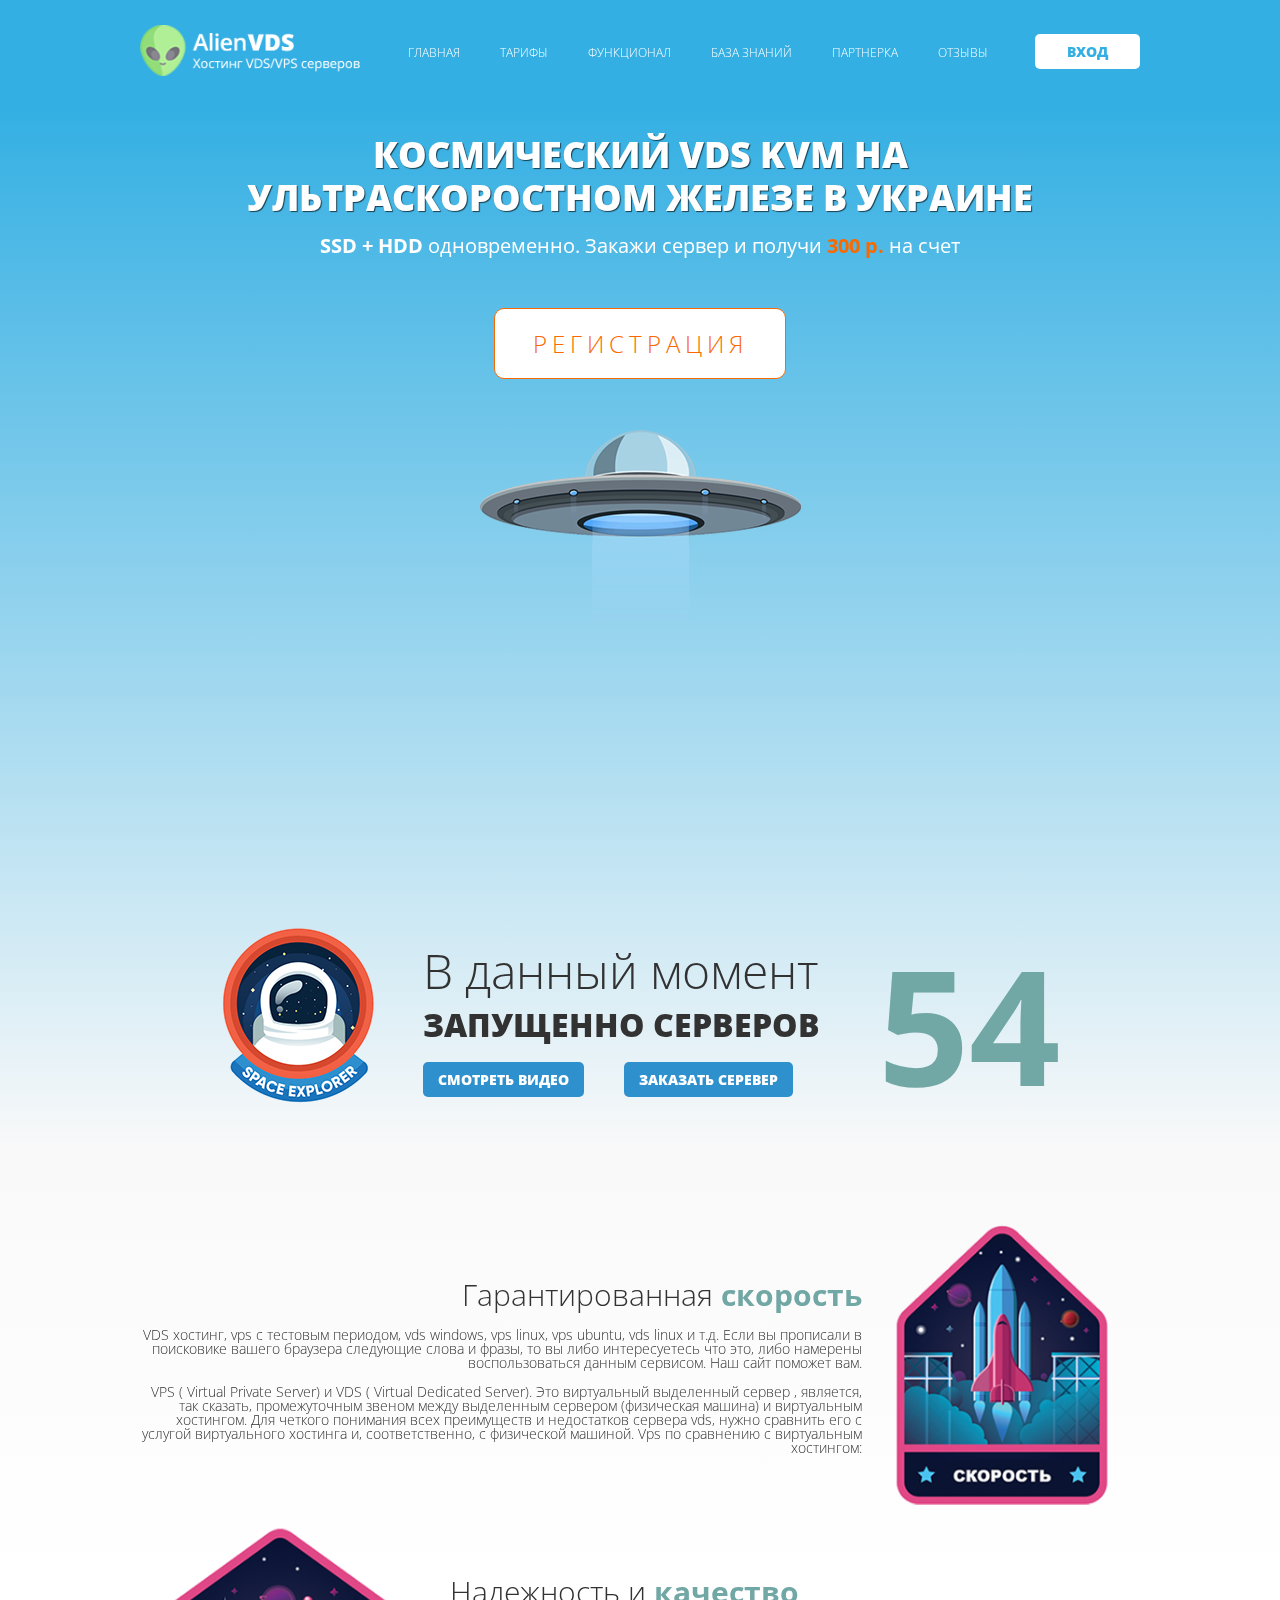
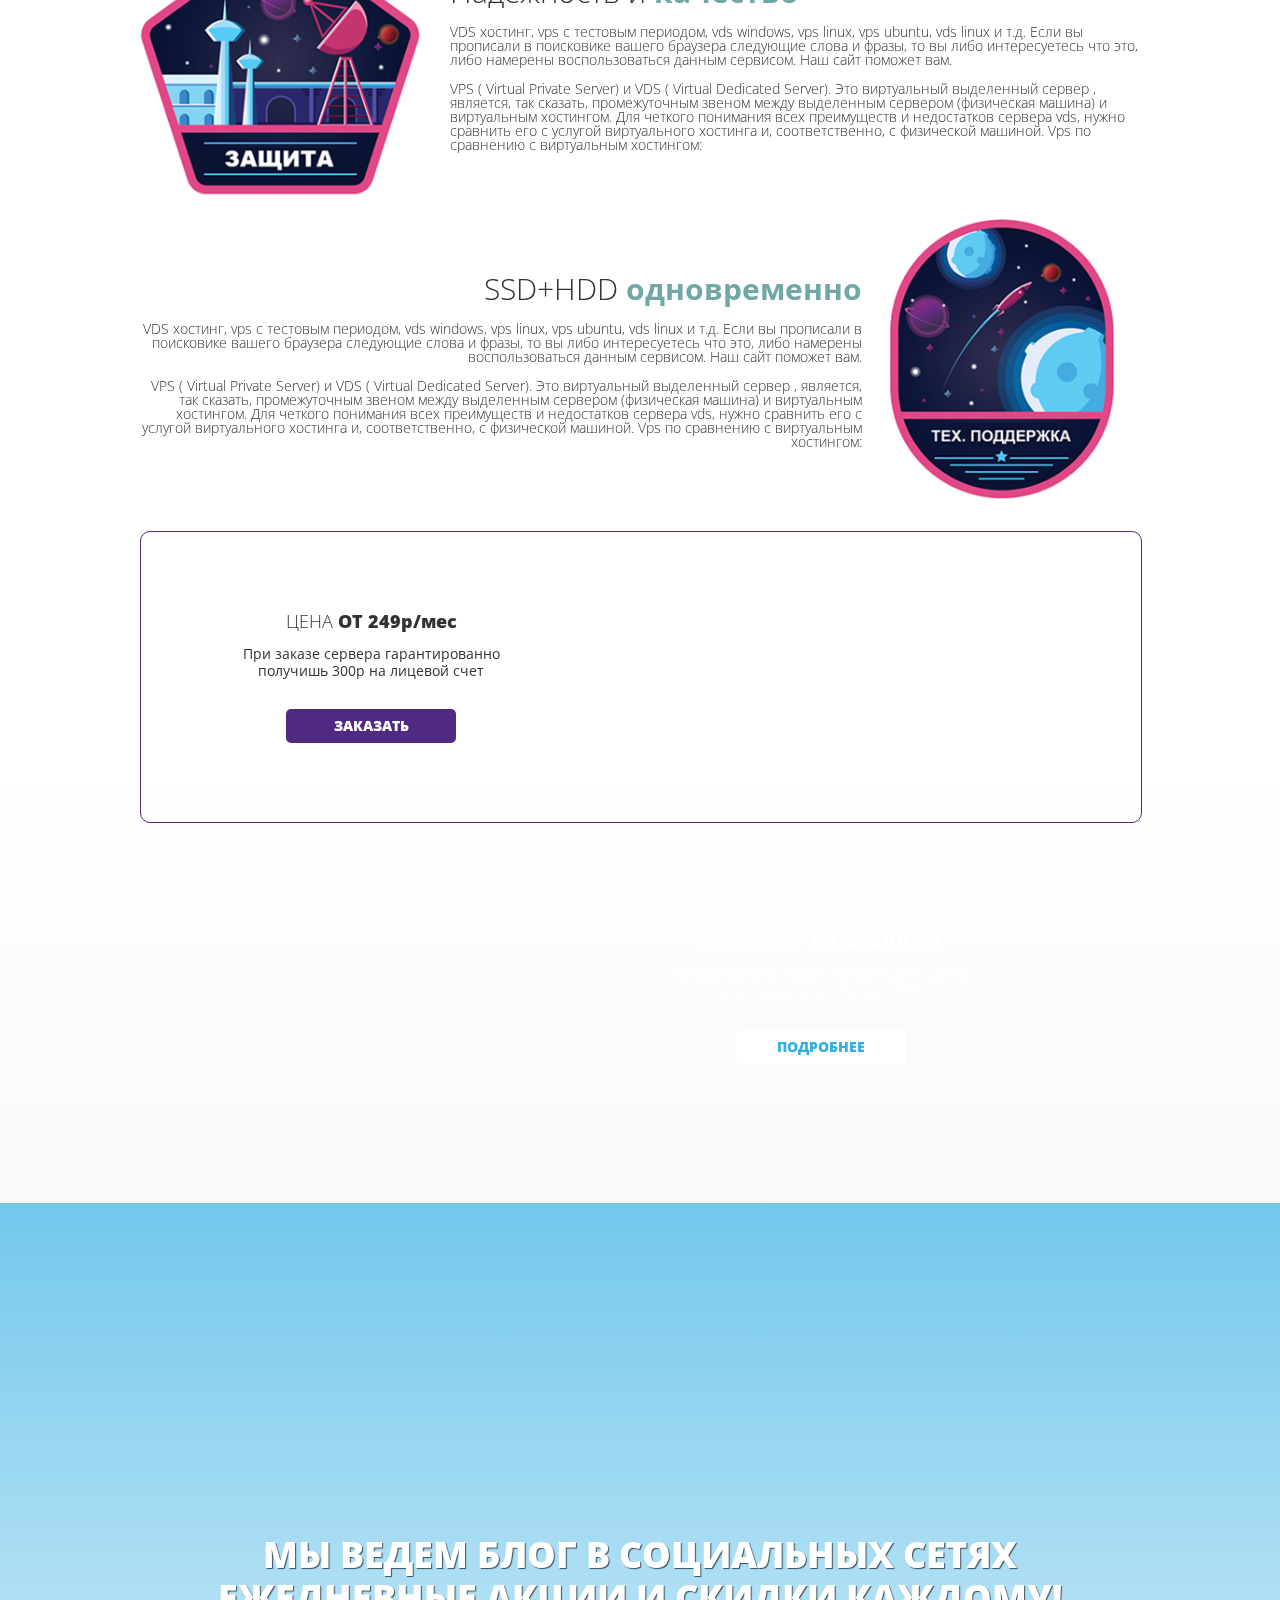
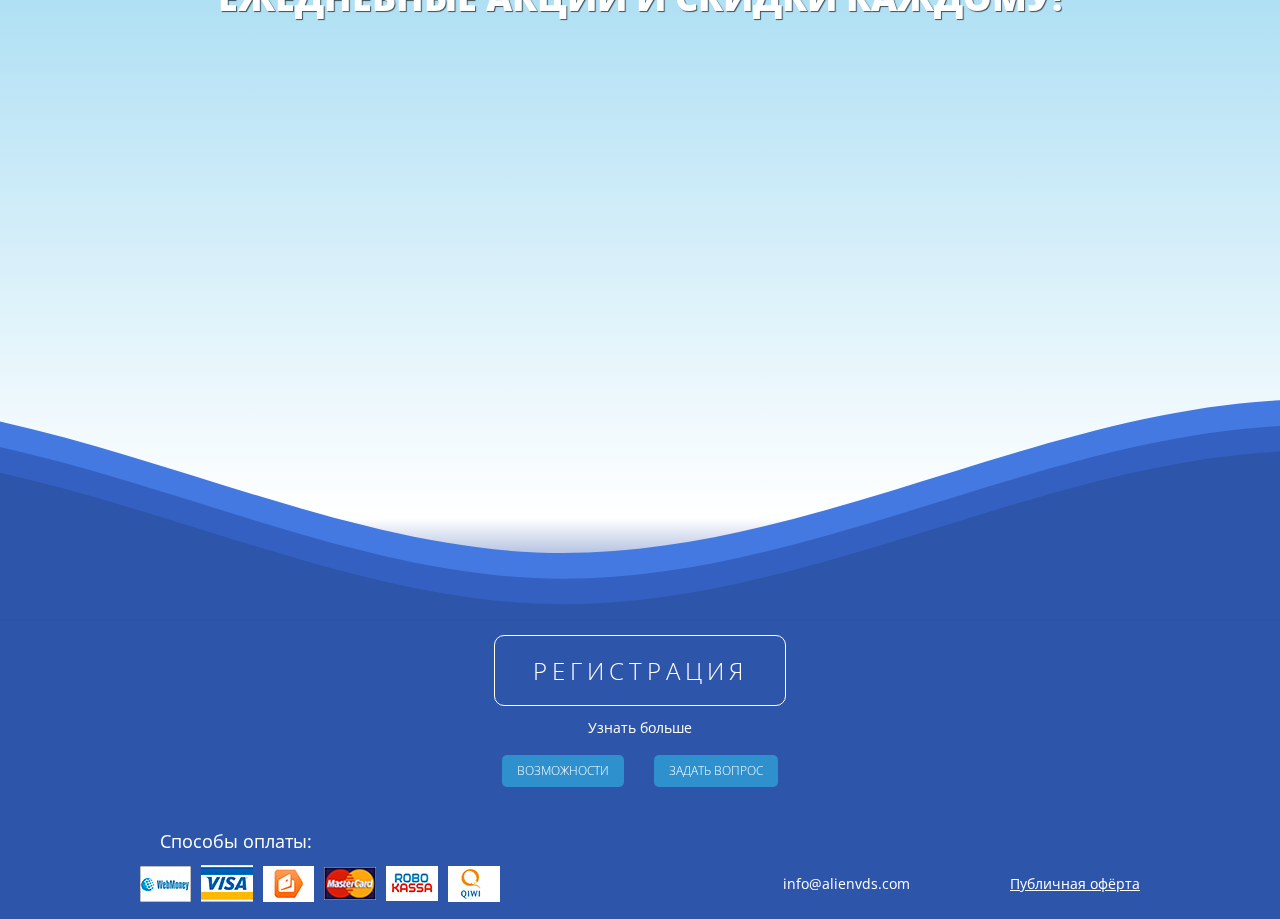
<file: index.html>
<!DOCTYPE html>
<html lang="en">

<head>
  <title></title>
  <meta name="description" content="">
  <meta name="keywords" content="">
  <meta charset="UTF-8">
  <meta name="viewport" content="width=device-width, initial-scale=1">
  <link href="https://fonts.googleapis.com/css?family=Open+Sans+Condensed:300,700|Open+Sans:300,400,600,700,800&amp;subset=cyrillic" rel="stylesheet">
  <link rel="stylesheet" href="css/reset.css">
  <link rel="stylesheet" href="css/style.css">
  <link rel="stylesheet" href="css/media.css">
</head>

<body>
  
  <header>
    <div class="container">
      <div class="wrapper">
        <div class="logo">
          <a href="index.html">
            <img src="img/logo.png" alt="">
          </a>
        </div>
      <button class="toggle_mnu">
          <span class="sandwich">
            <span class="sw-topper"></span>
            <span class="sw-bottom"></span>
            <span class="sw-footer"></span>
          </span>
    </button>       
    <div class="top_mnu">
          <nav>
          <ul>
            <li><a href="index.html">Главная</a></li>
            <li><a href="tariffs.html">Тарифы</a></li>
            <li><a href="functional.html">Функционал</a></li>
            <li><a href="baza.html">База знаний</a></li>
            <li><a href="partner.html">Партнерка</a></li>
            <li><a href="feed.html">Отзывы</a></li>
          </ul>
        </nav>
        <div class="login">
          <a href="#">Вход</a>
        </div>     
    </div>  

        <div class="login">
          <a href="#">Вход</a>
        </div>
      </div>
    </div>
  </header>

  <section class="main">
    <div class="container" id="border">
      <h1 id="main">КОСМИЧЕСКИЙ VDS KVM НА
        <br>УЛЬТРАСКОРОСТНОМ ЖЕЛЕЗЕ В УКРАИНЕ</h1>
      <p id="main2"><span>SSD + HDD</span> одновременно. Закажи сервер и получи <span class="orange">300 р.</span> на счет</p>
      <a class="sign" href="#">Регистрация</a>
      <div class="ufo">
        <img src="img/ufo.png" alt="">
      </div>
      <div class="info">
        <div class="wrapper">
          <div class="block">
            <img src="img/info.png" alt="">
          </div>
          <div class="block">
            <h2>В данный момент
              <br><span>ЗАПУЩЕННО СЕРВЕРОВ</span></h2>
              <ul>
                <li><a href="#">Смотреть видео</a></li>
                <li><a href="#">Заказать серевер</a></li>
              </ul>
          </div>
          <div class="block">
            <p>54</p>
          </div>
        </div>
      </div>
      <div class="human"></div>
      <div class="clouds">
        <div class="cloud cld1"></div>
        <div class="cloud cld2"></div>
        <div class="cloud cld3"></div>
        <div class="cloud cld4"></div>
        <div class="cloud cld5"></div>
        <div class="cloud cld6"></div>
      </div>
    </div>
    <div class="bg"></div>
  </section>

  <section class="second">
    <div id="main3" class="container">
      <div class="wrapper">
        <div class="utp">
          <div class="block left">
            <h3>Гарантированная <span>скорость</span></h3>
            <p>VDS хостинг, vps с тестовым периодом, vds windows, vps linux, vps ubuntu, vds linux и т.д. Если вы прописали в поисковике вашего браузера следующие слова и фразы, то вы либо интересуетесь что это, либо намерены воспользоваться данным сервисом. Наш сайт поможет вам.</p>
            <p>VPS ( Virtual Private Server) и VDS ( Virtual Dedicated Server). Это виртуальный выделенный сервер , является, так сказать, промежуточным звеном между выделенным сервером (физическая машина) и виртуальным хостингом. Для четкого понимания всех преимуществ и недостатков сервера vds, нужно сравнить его с услугой виртуального хостинга и, соответственно, с физической машиной. Vps по сравнению с виртуальным хостингом:</p>
          </div>
          <div class="block">
            <img src="img/second1.png" alt="">
          </div>
        </div>
        <div class="utp">
          <div class="block">
            <img src="img/second2.png" alt="">
          </div>
          <div class="block right">
            <h3>Надежность и <span>качество</span></h3>
            <p>VDS хостинг, vps с тестовым периодом, vds windows, vps linux, vps ubuntu, vds linux и т.д. Если вы прописали в поисковике вашего браузера следующие слова и фразы, то вы либо интересуетесь что это, либо намерены воспользоваться данным сервисом. Наш сайт поможет вам.</p>
            <p>VPS ( Virtual Private Server) и VDS ( Virtual Dedicated Server). Это виртуальный выделенный сервер , является, так сказать, промежуточным звеном между выделенным сервером (физическая машина) и виртуальным хостингом. Для четкого понимания всех преимуществ и недостатков сервера vds, нужно сравнить его с услугой виртуального хостинга и, соответственно, с физической машиной. Vps по сравнению с виртуальным хостингом:</p>
          </div>
        </div>
        <div class="utp">
          <div class="block left">
            <h3>SSD+HDD <span>одновременно</span></h3>
            <p>VDS хостинг, vps с тестовым периодом, vds windows, vps linux, vps ubuntu, vds linux и т.д. Если вы прописали в поисковике вашего браузера следующие слова и фразы, то вы либо интересуетесь что это, либо намерены воспользоваться данным сервисом. Наш сайт поможет вам.</p>
            <p>VPS ( Virtual Private Server) и VDS ( Virtual Dedicated Server). Это виртуальный выделенный сервер , является, так сказать, промежуточным звеном между выделенным сервером (физическая машина) и виртуальным хостингом. Для четкого понимания всех преимуществ и недостатков сервера vds, нужно сравнить его с услугой виртуального хостинга и, соответственно, с физической машиной. Vps по сравнению с виртуальным хостингом:</p>
          </div>
          <div class="block">
            <img src="img/second3.png" alt="">
          </div>
        </div>
        <div class="baner">
          <div class="cont">
            <p>ЦЕНА <span>ОТ 249р/мес</span></p>
            <p class="text">При заказе сервера гарантированно получишь 300р на лицевой счет</p>
            <a href="#">Заказать</a>
          </div>
        </div>
        <div class="baner">
          <div class="cont">
            <p>ДАТА-ЦЕНТР <span>ВО ФРАНЦИИ</span></p>
            <p class="text">Предоставляем только лучший Дата-центр для размещения Вашего VDS</p>
            <a href="#">Подробнее</a>
          </div>
        </div>
      </div>
    </div>
  </section>

  <section class="contact">
    <div class="container">
      <h1>МЫ ВЕДЕМ БЛОГ В СОЦИАЛЬНЫХ СЕТЯХ
        <br>ЕЖЕДНЕВНЫЕ АКЦИИ И СКИДКИ КАЖДОМУ!</h1>
      <div class="wrapper">
        <div class="block"><a href="" tag="_blank"></a></div>
        <div class="block"><a href="" tag="_blank"></a></div>
        <div class="block"><a href="" tag="_blank"></a></div>
        <div class="block"><a href="" tag="_blank"></a></div>
      </div>
    </div>
    <svg class="editorial"
      xmlns="http://www.w3.org/2000/svg"
      viewBox="0 24 150 28"
      preserveAspectRatio="none">
      <defs>
        <path 
          id="gentle-wave"
          d="m -160,44.4 c 30,0 58,
              -18 88.7,-18 30.3,0 58.3,
              18 87.3,18 30,0 58,-18 88,
              -18 30,0 58,18 88,18 l 0,
              34.5 -351,0 z" />
      </defs>
      <g class="parallax">
      <use xlink:href="#gentle-wave" x="50" y="0" fill="#4579E2"/>
      <use xlink:href="#gentle-wave" x="50" y="3" fill="#3461C1"/>
      <use xlink:href="#gentle-wave" x="50" y="6" fill="#2D55AA"/>  
      </g>
    </svg>
    <div class="bg"></div>
    <div class="human2"></div>
  </section>

  <footer>
    <div class="container">
      <a class="sign" href="#">Регистрация</a>
      <p>Узнать больше</p>
      <ul class="but">
        <li><a href="#">Возможности</a></li>
        <li><a href="javascript:popupOpen();">Задать вопрос</a></li>
      </ul>
      <div class="wrapper">
        <div class="pay">
          <p>Способы оплаты:</p>
          <ul>
            <li><a href="#"><img src="img/pay1.jpg" alt=""></a></li>
            <li><a href="#"><img src="img/pay2.jpg" alt=""></a></li>
            <li><a href="#"><img src="img/pay3.jpg" alt=""></a></li>
            <li><a href="#"><img src="img/pay4.jpg" alt=""></a></li>
            <li><a href="#"><img src="img/pay5.jpg" alt=""></a></li>
            <li><a href="#"><img src="img/pay6.jpg" alt=""></a></li>
          </ul>
        </div>
        <div class="cont">
          <ul>
            <li><a href="mailto:info@alienvds.com">info@alienvds.com</a></li>
            <li><a href="#">Публичная офёрта</a></li>
          </ul>
        </div>
      </div>
    </div>
  </footer>

  <div class="popup">
    <div class="opacity"></div>
    <div class="cont">
      <div class="close">x</div>
      <p>Для осуществления заказа оставьте свои данные:</p>
      <form action="php/send.php" method="POST">
        <input type="text" name="name" placeholder="Введите имя" required>
        <input type="text" name="mail" placeholder="Введите адресс электронной почты" required>
        <textarea name="text" placeholder="Введите сообщение"></textarea>
        <button>Отправить</button>
      </form>
    </div>
  </div>

  <script src="js/jquery.js"></script>
  <script src="js/script.js"></script>
  
</body>

</html>
</file>
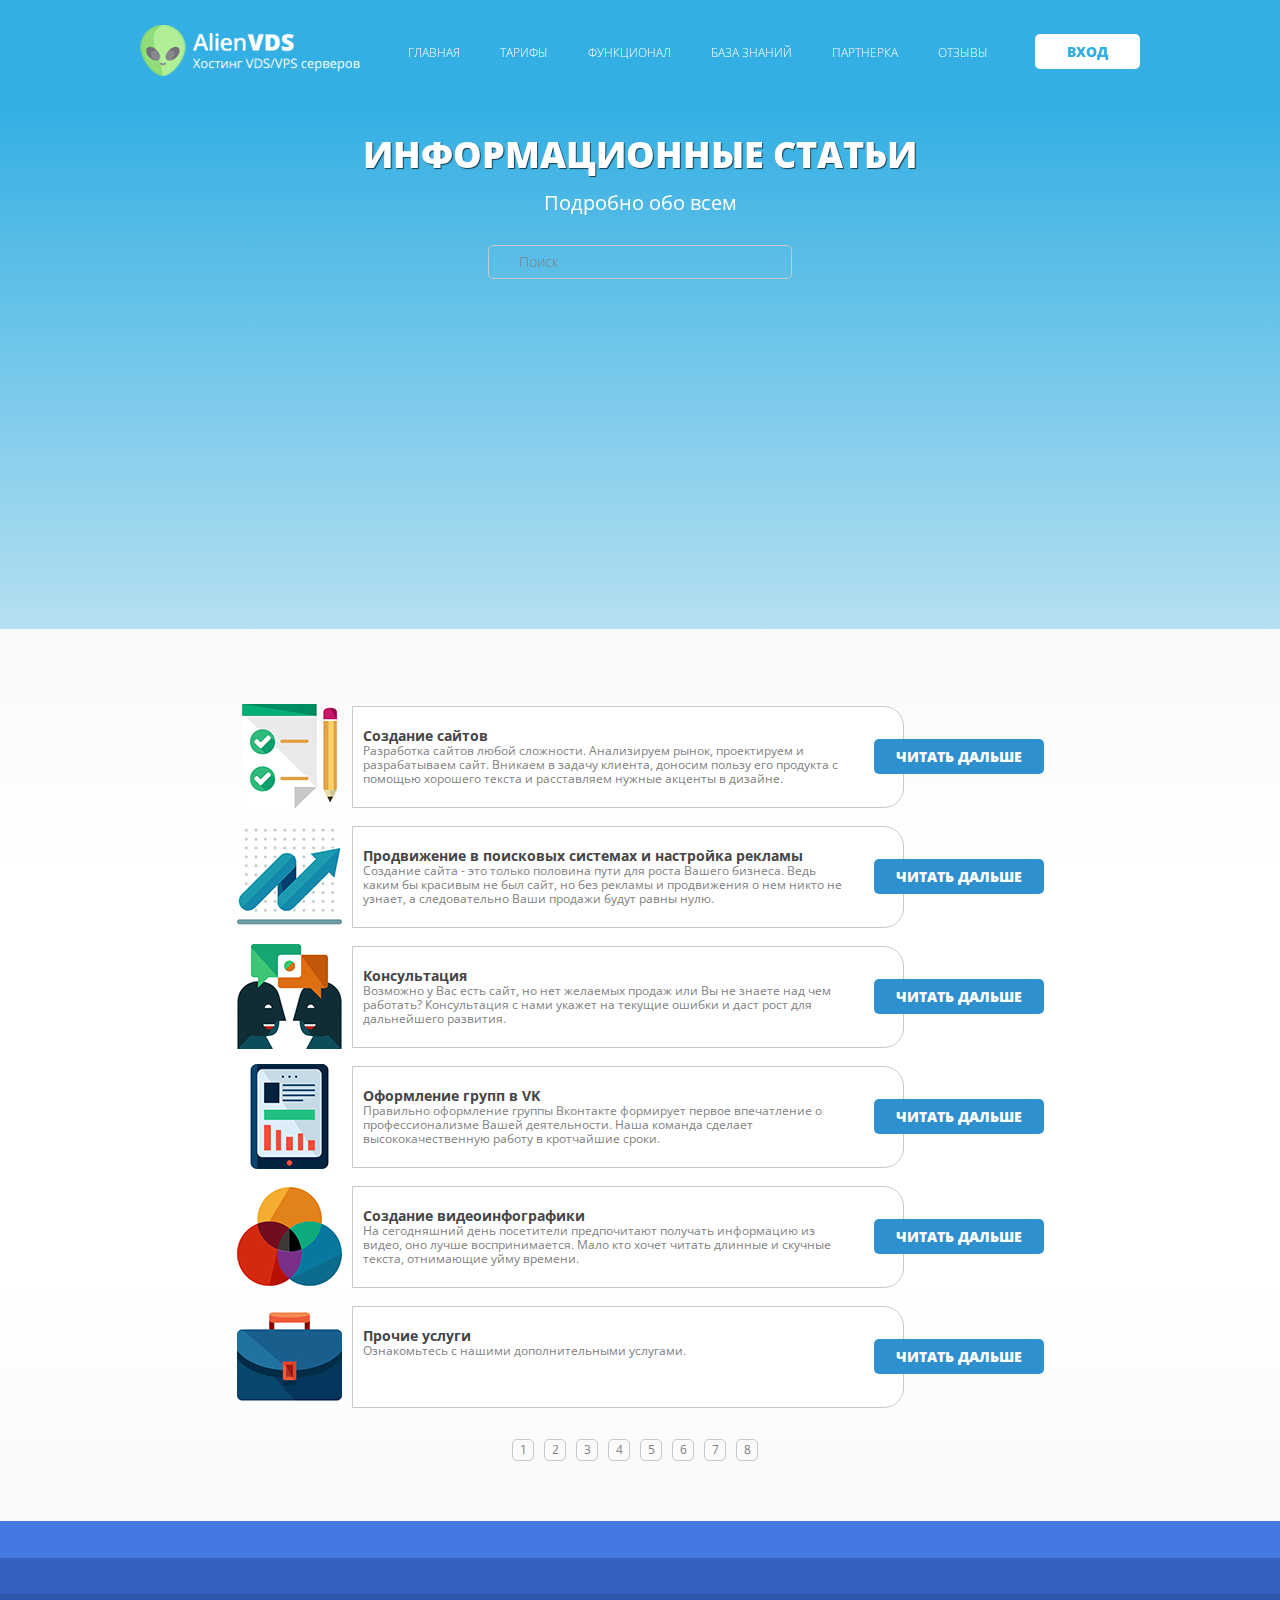
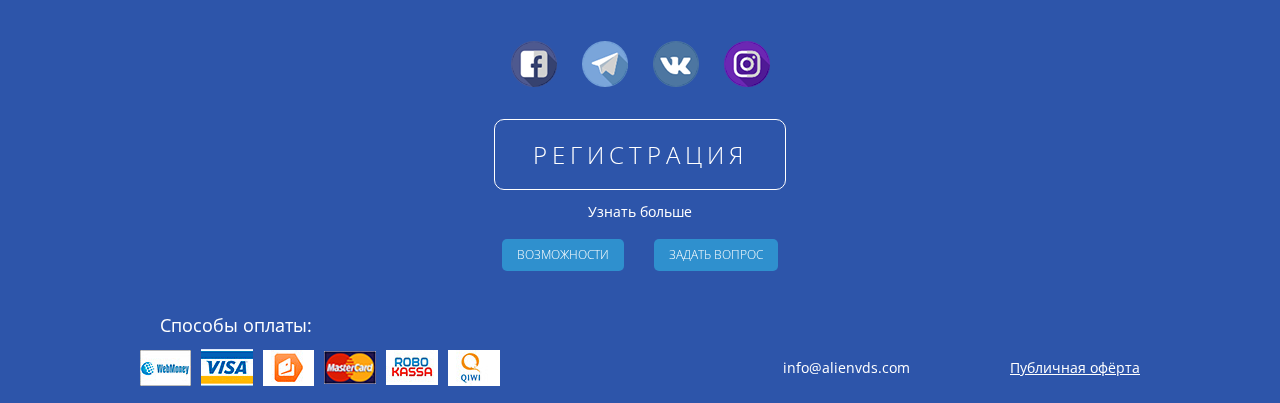
<file: baza.html>
<!DOCTYPE html>
<html lang="en">

<head>
  <title></title>
  <meta name="description" content="">
  <meta name="keywords" content="">
  <meta charset="UTF-8">
  <meta name="viewport" content="width=device-width, initial-scale=1">
  <link href="https://fonts.googleapis.com/css?family=Open+Sans+Condensed:300,700|Open+Sans:300,400,600,700,800&amp;subset=cyrillic" rel="stylesheet">
  <link rel="stylesheet" href="css/reset.css">
  <link rel="stylesheet" href="css/style.css">
  <link rel="stylesheet" href="css/media.css">
</head>

<body>
  
  <header>
    <div class="container">
      <div class="wrapper">
        <div class="logo">
          <a href="index.html">
            <img src="img/logo.png" alt="">
          </a>
        </div>
      <button class="toggle_mnu">
          <span class="sandwich">
            <span class="sw-topper"></span>
            <span class="sw-bottom"></span>
            <span class="sw-footer"></span>
          </span>
    </button>       
    <div class="top_mnu">
          <nav>
          <ul>
            <li><a href="index.html">Главная</a></li>
            <li><a href="tariffs.html">Тарифы</a></li>
            <li><a href="functional.html">Функционал</a></li>
            <li><a href="baza.html">База знаний</a></li>
            <li><a href="partner.html">Партнерка</a></li>
            <li><a href="feed.html">Отзывы</a></li>
          </ul>
        </nav>
        <div class="login">
          <a href="#">Вход</a>
        </div>     
    </div>
        <div class="login">
          <a href="#">Вход</a>
        </div>
      </div>
    </div>
  </header>

  <section class="main">
    <div class="container">
      <h1 id="second">ИНФОРМАЦИОННЫЕ СТАТЬИ</h1>
      <p id="second2">Подробно обо всем</p>
      <input id="second3" type="text" placeholder="Поиск">
    </div>
    <div class="bg"></div>
  </section>

  <section class="article">
    <div class="container">
      <div class="block">
        <img src="img/art1.png" alt="">
        <div class="text">
          <h4>Создание сайтов</h4>
          <p>Разработка сайтов любой сложности. Анализируем рынок, проектируем и разрабатываем сайт. Вникаем в задачу клиента, доносим пользу его продукта с помощью хорошего текста и расставляем нужные акценты в дизайне.</p>
        </div>
        <a href="#">Читать дальше</a>
      </div>
      <div class="block">
        <img src="img/art2.png" alt="">
        <div class="text">
          <h4>Продвижение в поисковых системах и настройка рекламы</h4>
          <p>Создание сайта - это только половина пути для роста Вашего бизнеса. Ведь каким бы красивым не был сайт, но без рекламы и продвижения о нем никто не узнает, а следовательно Ваши продажи будут равны нулю.</p>
        </div>
        <a href="#">Читать дальше</a>
      </div>
      <div class="block">
        <img src="img/art3.png" alt="">
        <div class="text">
          <h4>Консультация</h4>
          <p>Возможно у Вас есть сайт, но нет желаемых продаж или Вы не знаете над чем  работать? Консультация с нами укажет на текущие ошибки и даст рост для дальнейшего развития.</p>
        </div>
        <a href="#">Читать дальше</a>
      </div>
      <div class="block">
        <img src="img/art4.png" alt="">
        <div class="text">
          <h4>Оформление групп в VK</h4>
          <p>Правильно оформление группы Вконтакте формирует первое впечатление о профессионализме Вашей деятельности. Наша команда сделает высококачественную работу в кротчайшие сроки.</p>
        </div>
        <a href="#">Читать дальше</a>
      </div>
      <div class="block">
        <img src="img/art5.png" alt="">
        <div class="text">
          <h4>Создание видеоинфографики</h4>
          <p>На сегодняшний день посетители предпочитают получать информацию из видео, оно лучше воспринимается. Мало кто хочет читать длинные и скучные текста, отнимающие уйму времени.</p>
        </div>
        <a href="#">Читать дальше</a>
      </div>
      <div class="block">
        <img src="img/art6.png" alt="">
        <div class="text">
          <h4>Прочие услуги</h4>
          <p>Ознакомьтесь с нашими дополнительными услугами.</p>
        </div>
        <a href="#">Читать дальше</a>
      </div>
      <ul>
        <li>1</li>
        <li>2</li>
        <li>3</li>
        <li>4</li>
        <li>5</li>
        <li>6</li>
        <li>7</li>
        <li>8</li>
      </ul>
    </div>
  </section>

  <section class="social">
    <div class="container">
      <ul>
        <li><a href="#" target="_blank"><img src="img/soc1.png" alt=""></a></li>
        <li><a href="#" target="_blank"><img src="img/soc2.png" alt=""></a></li>
        <li><a href="#" target="_blank"><img src="img/soc3.png" alt=""></a></li>
        <li><a href="#" target="_blank"><img src="img/soc4.png" alt=""></a></li>
      </ul>
    </div>
  </section>

  <footer>
    <div class="container">
      <a class="sign" href="#">Регистрация</a>
      <p>Узнать больше</p>
      <ul class="but">
        <li><a href="#">Возможности</a></li>
        <li><a href="javascript:popupOpen();">Задать вопрос</a></li>
      </ul>
      <div class="wrapper">
        <div class="pay">
          <p>Способы оплаты:</p>
          <ul>
            <li><a href="#"><img src="img/pay1.jpg" alt=""></a></li>
            <li><a href="#"><img src="img/pay2.jpg" alt=""></a></li>
            <li><a href="#"><img src="img/pay3.jpg" alt=""></a></li>
            <li><a href="#"><img src="img/pay4.jpg" alt=""></a></li>
            <li><a href="#"><img src="img/pay5.jpg" alt=""></a></li>
            <li><a href="#"><img src="img/pay6.jpg" alt=""></a></li>
          </ul>
        </div>
        <div class="cont">
          <ul>
            <li><a href="mailto:info@alienvds.com">info@alienvds.com</a></li>
            <li><a href="#">Публичная офёрта</a></li>
          </ul>
        </div>
      </div>
    </div>
  </footer>

  <div class="popup">
    <div class="opacity"></div>
    <div class="cont">
      <div class="close">x</div>
      <p>Для осуществления заказа оставьте свои данные:</p>
      <form action="php/send.php" method="POST">
        <input type="text" name="name" placeholder="Введите имя" required>
        <input type="text" name="mail" placeholder="Введите адресс электронной почты" required>
        <textarea name="text" placeholder="Введите сообщение"></textarea>
        <button>Отправить</button>
      </form>
    </div>
  </div>

  <script src="js/jquery.js"></script>
  <script src="js/script.js"></script>
  
</body>

</html>
</file>
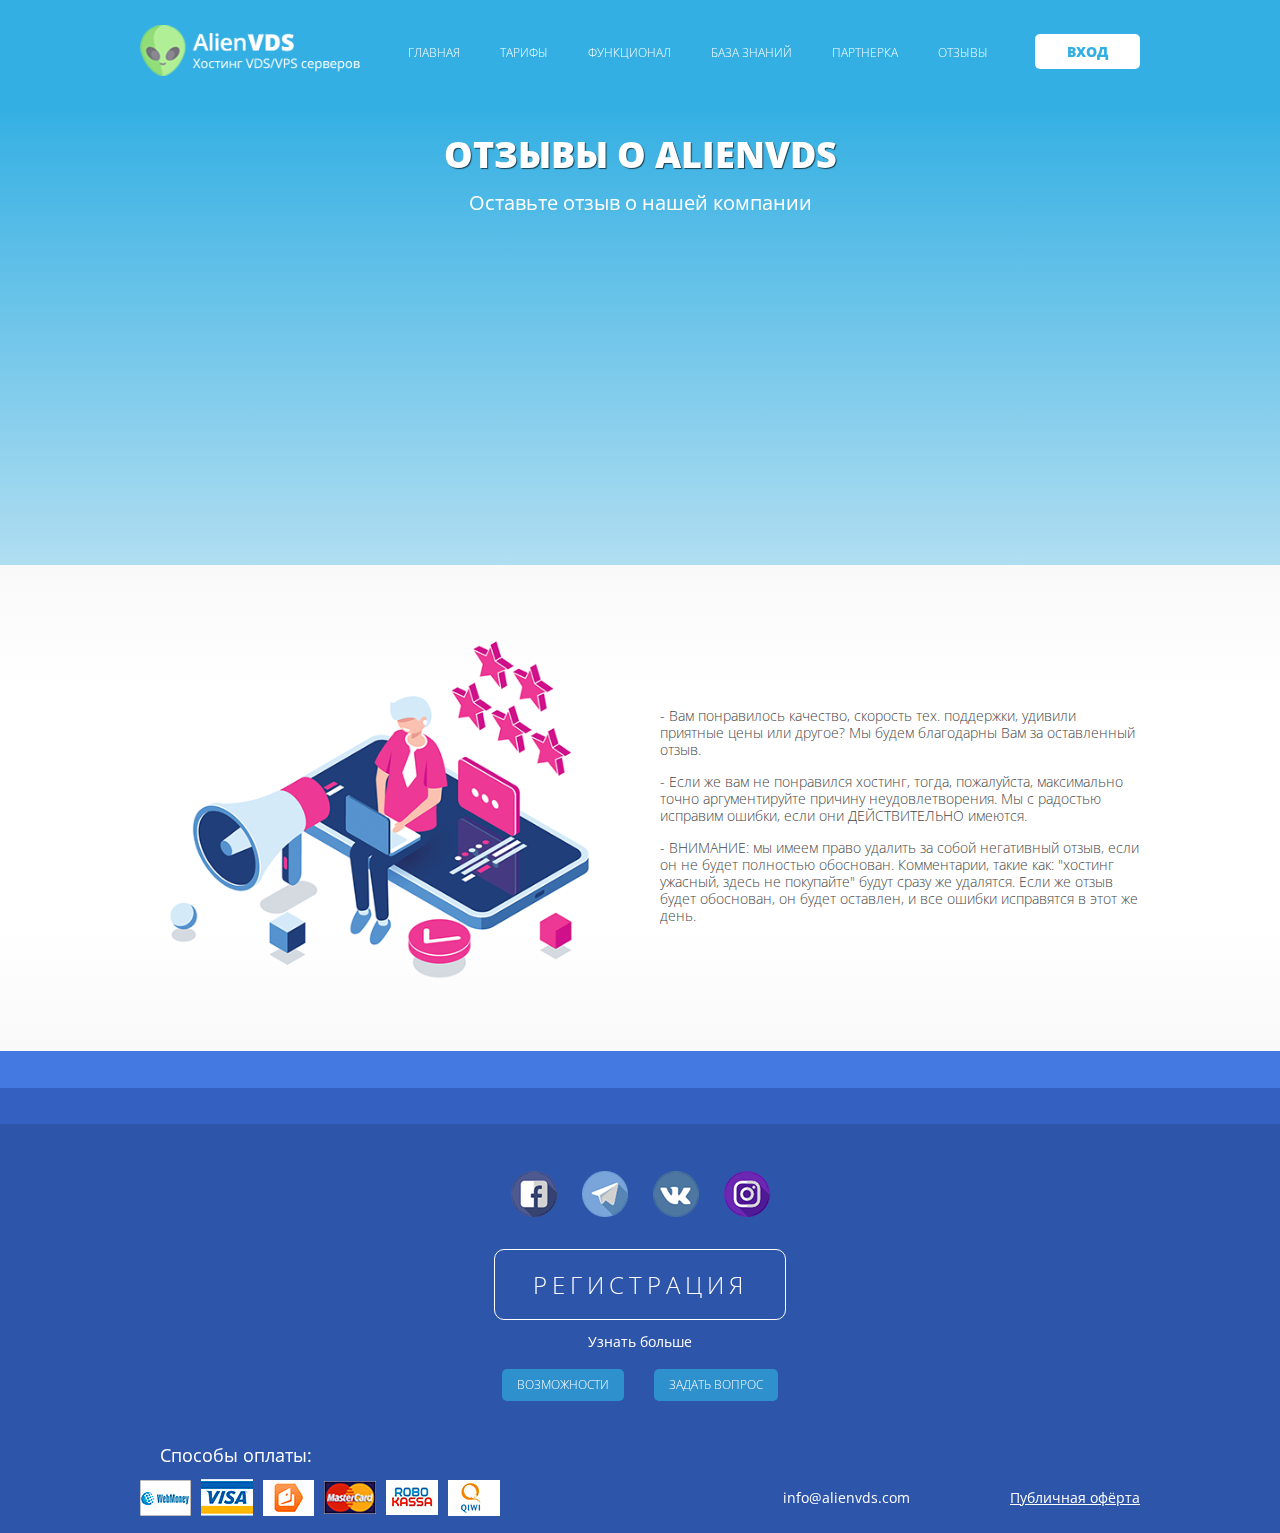
<file: feed.html>
<!DOCTYPE html>
<html lang="en">

<head>
  <title></title>
  <meta name="description" content="">
  <meta name="keywords" content="">
  <meta charset="UTF-8">
  <meta name="viewport" content="width=device-width, initial-scale=1">
  <link href="https://fonts.googleapis.com/css?family=Open+Sans+Condensed:300,700|Open+Sans:300,400,600,700,800&amp;subset=cyrillic" rel="stylesheet">
  <link rel="stylesheet" href="css/reset.css">
  <link rel="stylesheet" href="css/style.css">
  <link rel="stylesheet" href="css/media.css">
</head>

<body>
  
  <header>
    <div class="container">
      <div class="wrapper">
        <div class="logo">
          <a href="index.html">
            <img src="img/logo.png" alt="">
          </a>
        </div>
         <button class="toggle_mnu">
          <span class="sandwich">
            <span class="sw-topper"></span>
            <span class="sw-bottom"></span>
            <span class="sw-footer"></span>
          </span>
    </button>      
    <div class="top_mnu">
          <nav>
          <ul>
            <li><a href="index.html">Главная</a></li>
            <li><a href="tariffs.html">Тарифы</a></li>
            <li><a href="functional.html">Функционал</a></li>
            <li><a href="baza.html">База знаний</a></li>
            <li><a href="partner.html">Партнерка</a></li>
            <li><a href="feed.html">Отзывы</a></li>
          </ul>
        </nav>
        <div class="login">
          <a href="#">Вход</a>
        </div>     
    </div>
        <div class="login">
          <a href="#">Вход</a>
        </div>
      </div>
    </div>
  </header>

  <section class="main">
    <div class="container">
      <h1 id="second">ОТЗЫВЫ О ALIENVDS</h1>
      <p id="second2">Оставьте отзыв о нашей компании</p>
      <div class="margin"></div>
    </div>
    <div class="bg"></div>
  </section>

  <section class="feed">
    <div class="container">
      <div class="wrapper">
        <div class="block">
          <img src="img/feed.png" alt="">
        </div>
        <div class="block">
          <p>- Вам понравилось качество, скорость тех. поддержки, удивили приятные цены или другое? Мы будем благодарны Вам за оставленный отзыв.</p>
          <p>- Если же вам не понравился хостинг, тогда, пожалуйста, максимально точно аргументируйте причину неудовлетворения. Мы с радостью исправим ошибки, если они ДЕЙСТВИТЕЛЬНО имеются.</p>
          <p>- ВНИМАНИЕ: мы имеем право удалить за собой негативный отзыв, если он не будет полностью обоснован. Комментарии, такие как: "хостинг ужасный, здесь не покупайте" будут сразу же удалятся. Если же отзыв будет обоснован, он будет оставлен, и все ошибки исправятся в этот же день.</p>
        </div>
      </div>
    </div>
  </section>

  <section class="social">
    <div class="container">
      <ul>
        <li><a href="#" target="_blank"><img src="img/soc1.png" alt=""></a></li>
        <li><a href="#" target="_blank"><img src="img/soc2.png" alt=""></a></li>
        <li><a href="#" target="_blank"><img src="img/soc3.png" alt=""></a></li>
        <li><a href="#" target="_blank"><img src="img/soc4.png" alt=""></a></li>
      </ul>
    </div>
  </section>

  <footer>
    <div class="container">
      <a class="sign" href="#">Регистрация</a>
      <p>Узнать больше</p>
      <ul class="but">
        <li><a href="#">Возможности</a></li>
        <li><a href="javascript:popupOpen();">Задать вопрос</a></li>
      </ul>
      <div class="wrapper">
        <div class="pay">
          <p>Способы оплаты:</p>
          <ul>
            <li><a href="#"><img src="img/pay1.jpg" alt=""></a></li>
            <li><a href="#"><img src="img/pay2.jpg" alt=""></a></li>
            <li><a href="#"><img src="img/pay3.jpg" alt=""></a></li>
            <li><a href="#"><img src="img/pay4.jpg" alt=""></a></li>
            <li><a href="#"><img src="img/pay5.jpg" alt=""></a></li>
            <li><a href="#"><img src="img/pay6.jpg" alt=""></a></li>
          </ul>
        </div>
        <div class="cont">
          <ul>
            <li><a href="mailto:info@alienvds.com">info@alienvds.com</a></li>
            <li><a href="#">Публичная офёрта</a></li>
          </ul>
        </div>
      </div>
    </div>
  </footer>

  <div class="popup">
    <div class="opacity"></div>
    <div class="cont">
      <div class="close">x</div>
      <p>Для осуществления заказа оставьте свои данные:</p>
      <form action="php/send.php" method="POST">
        <input type="text" name="name" placeholder="Введите имя" required>
        <input type="text" name="mail" placeholder="Введите адресс электронной почты" required>
        <textarea name="text" placeholder="Введите сообщение"></textarea>
        <button>Отправить</button>
      </form>
    </div>
  </div>

  <script src="js/jquery.js"></script>
  <script src="js/script.js"></script>
  
</body>

</html>
</file>
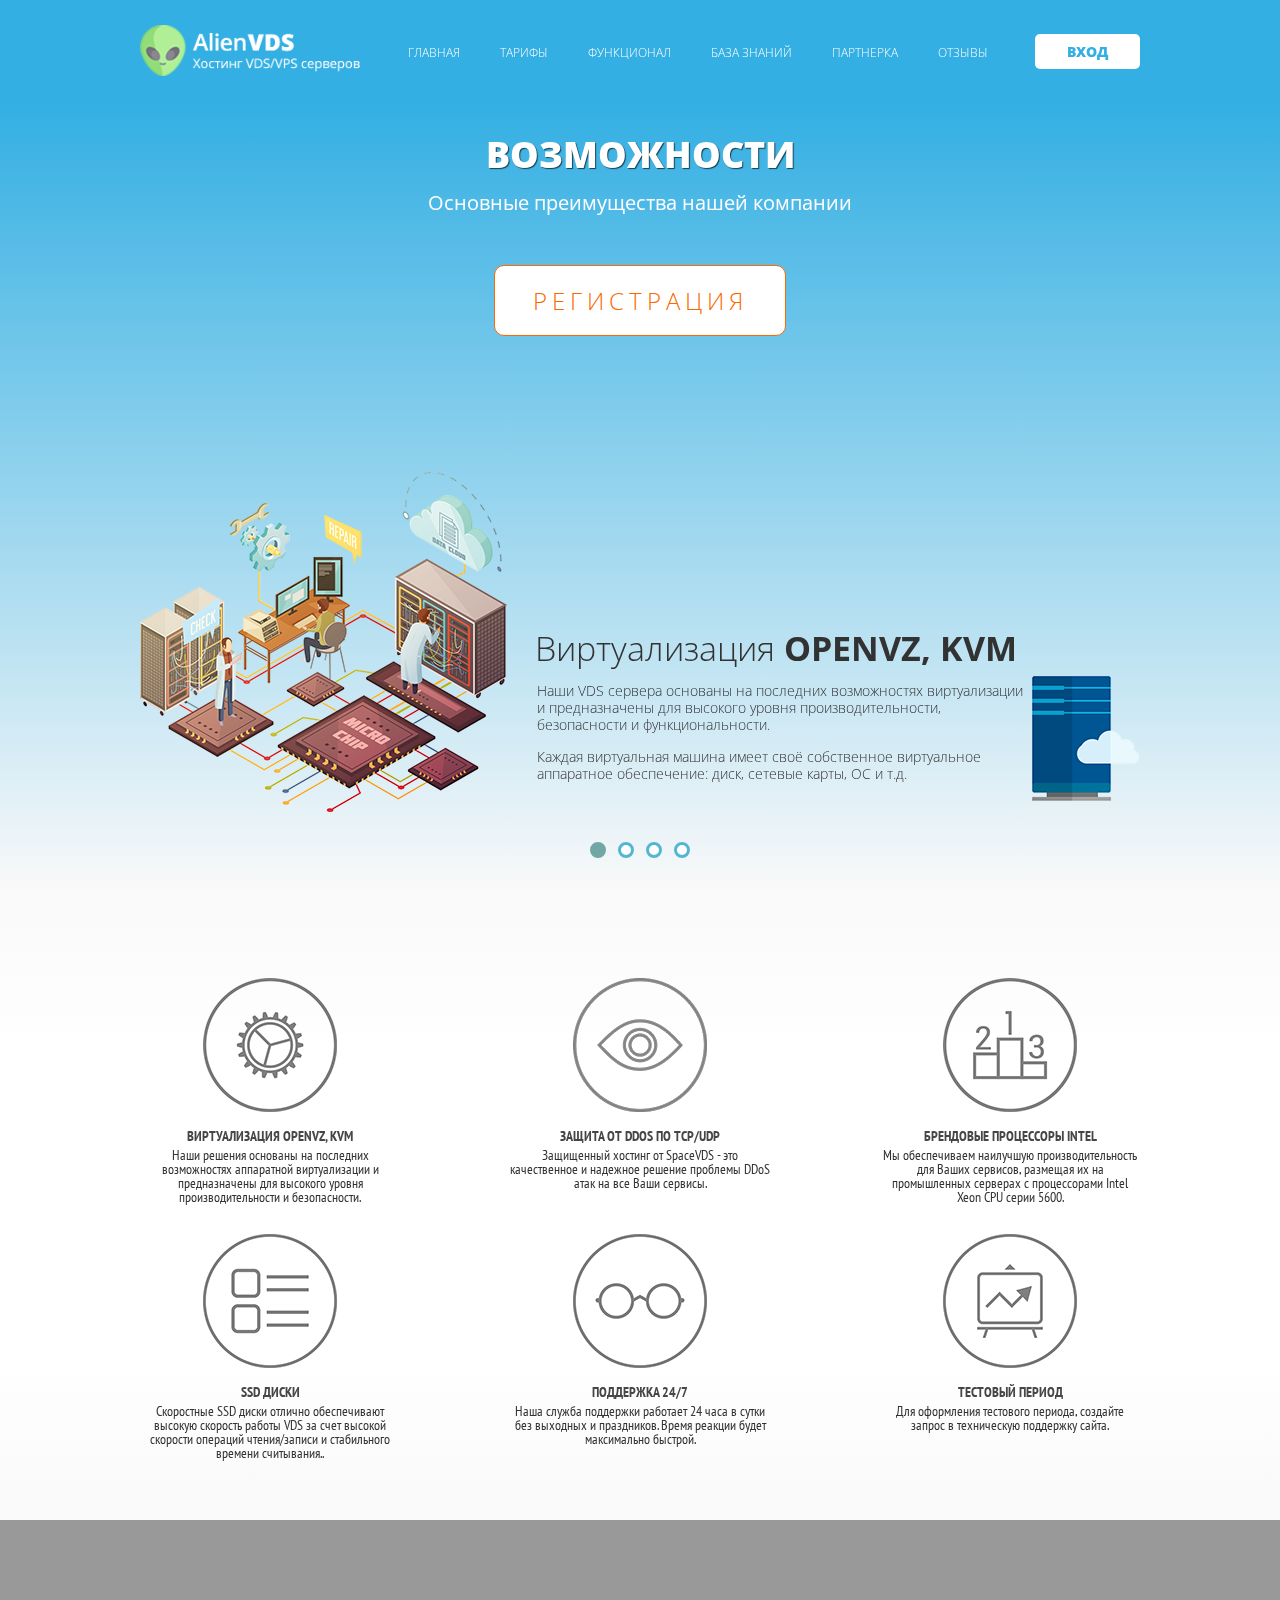
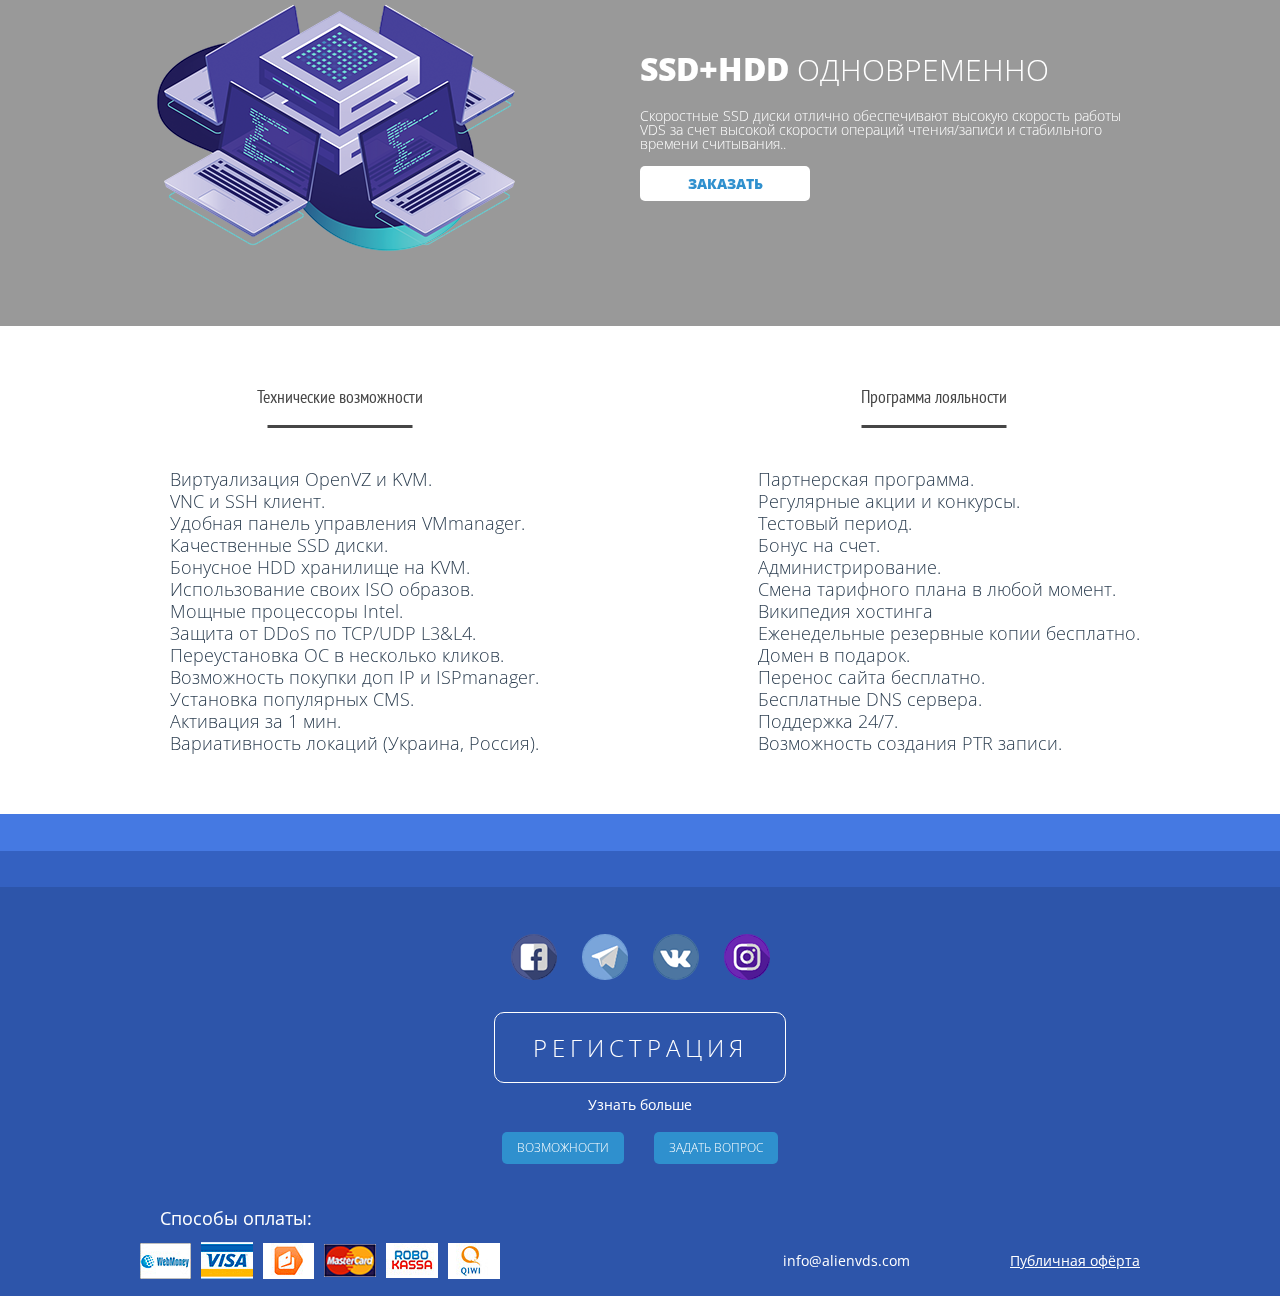
<file: functional.html>
<!DOCTYPE html>
<html lang="en">

<head>
  <title></title>
  <meta name="description" content="">
  <meta name="keywords" content="">
  <meta charset="UTF-8">
  <meta name="viewport" content="width=device-width, initial-scale=1">
  <link href="https://fonts.googleapis.com/css?family=PT+Sans+Narrow:400,700|Open+Sans+Condensed:300,700|Open+Sans:300,400,600,700,800&amp;subset=cyrillic" rel="stylesheet">
  <link rel="stylesheet" href="css/reset.css">
  <link rel="stylesheet" href="css/style.css">
  <link rel="stylesheet" href="css/media.css">
</head>

<body>
  
  <header>
    <div class="container">
      <div class="wrapper">
        <div class="logo">
          <a href="index.html">
            <img src="img/logo.png" alt="">
          </a>
        </div>
      <button class="toggle_mnu">
          <span class="sandwich">
            <span class="sw-topper"></span>
            <span class="sw-bottom"></span>
            <span class="sw-footer"></span>
          </span>
    </button>       
    <div class="top_mnu">
          <nav>
          <ul>
            <li><a href="index.html">Главная</a></li>
            <li><a href="tariffs.html">Тарифы</a></li>
            <li><a href="functional.html">Функционал</a></li>
            <li><a href="baza.html">База знаний</a></li>
            <li><a href="partner.html">Партнерка</a></li>
            <li><a href="feed.html">Отзывы</a></li>
          </ul>
        </nav>
        <div class="login">
          <a href="#">Вход</a>
        </div>     
    </div>  
        <div class="login">
          <a href="#">Вход</a>
        </div>
      </div>
    </div>
  </header>

  <section class="main">
    <div class="container">
      <h1 id="second">ВОЗМОЖНОСТИ</h1>
      <p id="second2">Основные преимущества нашей компании</p>
      <a id="second3" class="sign" href="#">Регистрация</a>
      <div class="slider">
        <div id="slide" class="slide">
          <div id="bl1" class="block">
            <img src="img/slide1.png" alt="">
            <div class="text">
              <p class="title">Виртуализация <span>OPENVZ, KVM</span></p>
              <p>Наши VDS сервера основаны на последних возможностях виртуализации и предназначены для высокого уровня производительности, безопасности и функциональности.</p>
              <p>Каждая виртуальная машина имеет своё собственное виртуальное аппаратное обеспечение: диск, сетевые карты,  ОС и т.д.</p>
            </div>
            <img src="img/slide.png" alt="">
          </div>
          <div id="bl2" class="block">
            <img src="img/slide.png" alt="">
            <div class="text">
              <p class="title"><span>SSD</span> ДИСКИ</p>
              <p>Скоростные SSD накопители - отлично обеспечивают высокую скорость работы VDS. За счет высокой скорости операций чтения/записи, большого количество операций и стабильного времени считывания.</p>
              <p>Важными особенностями является отличная способность переносить перегрузку и независимость от фрагментации данных.</p>
            </div>
            <img src="img/slide2.png" alt="">
          </div>
          <div id="bl3" class="block">
            <img src="img/slide3.png" alt="">
            <div class="text">
              <p class="title">МОЩНЫЕ ПРОЦЕССОРА ОТ
                <br><span>ПРОИЗВОДИТЕЛЯ INTEL</span></p>
              <p>Мы обеспечиваем наилучшую производительность для Ваших сайтов и приложений, размещая их на серверах HP Proliant с процессорами Intel Xeon CPU 5600 Series.</p>
            </div>
            <img src="img/slide.png" alt="">
          </div>
          <div id="bl4" class="block">
            <img src="img/slide.png" alt="">
            <div class="text">
              <p class="title"><span>ЗАЩИТА</span> ОТ DDOS ПО TCP/UDP</p>
              <p>Защищенный хостинг от SpaсeVDS - это качественное и надежное решение проблемы от DDoS атак на ваш веб-сайт и VDS сервер. Мы сможем защитить ваш VDS по TCP/UDP L3/L4.</p>
              <p>У нас есть все необходимое для того, чтобы Вы больше не беспокоились о происках конкурентов и сетевых хулиганов. Просто доверьтесь нам!</p>
            </div>
            <img src="img/slide4.png" alt="">
          </div>
        </div>
        <div class="pag">
          <div id="cir1" class="circl active"></div>
          <div id="cir2" class="circl"></div>
          <div id="cir3" class="circl"></div>
          <div id="cir4" class="circl"></div>
        </div>
      </div>
    </div>
    <div class="bg"></div>
  </section>

  <section class="func">
    <div class="container">
      <div class="wrapper">
        <div class="block">
          <img src="img/func1.png" alt="">
          <h4>ВИРТУАЛИЗАЦИЯ OPENVZ, KVM</h4>
          <p>Наши решения основаны на последних возможностях аппаратной виртуализации и предназначены для высокого уровня производительности и безопасности.</p>
        </div>
        <div class="block">
          <img src="img/func2.png" alt="">
          <h4>Защита от DDoS по TCP/UDP</h4>
          <p>Защищенный хостинг от SpaceVDS - это качественное и надежное решение проблемы DDoS атак на все Ваши сервисы.</p>
        </div>
        <div class="block">
          <img src="img/func3.png" alt="">
          <h4>БРЕНДОВЫЕ ПРОЦЕССОРЫ INTEL</h4>
          <p>Мы обеспечиваем наилучшую производительность для Ваших сервисов, размещая их на промышленных серверах с процессорами Intel Xeon CPU серии 5600.</p>
        </div>
        <div class="block">
          <img src="img/func4.png" alt="">
          <h4>SSD ДИСКИ</h4>
          <p>Скоростные SSD диски отлично обеспечивают высокую скорость работы VDS за счет высокой скорости операций чтения/записи и стабильного времени считывания..</p>
        </div>
        <div class="block">
          <img src="img/func5.png" alt="">
          <h4>ПОДДЕРЖКА 24/7</h4>
          <p>Наша служба поддержки работает 24 часа в сутки без выходных и праздников. Время реакции будет максимально быстрой.</p>
        </div>
        <div class="block">
          <img src="img/func6.png" alt="">
          <h4>ТЕСТОВЫЙ ПЕРИОД</h4>
          <p>Для оформления тестового периода, создайте запрос в техническую поддержку сайта.</p>
        </div>
      </div>
    </div>
  </section>

  <section class="net">
    <div class="op"></div>
    <div class="container">
      <div class="wrapper">
        <div class="block">
          <img src="img/net.png" alt="">
        </div>
        <div class="block">
          <h2><span>SSD+HDD</span> ОДНОВРЕМЕННО</h2>
          <p>Скоростные SSD диски отлично обеспечивают высокую скорость работы VDS за счет высокой скорости операций чтения/записи и стабильного времени считывания..</p>
          <a href="#">Заказать</a>
        </div>
      </div>
    </div>
  </section>

  <section class="technical">
    <div class="container">
      <div class="wrapper">
        <div class="block">
          <p>Технические возможности</p>
          <ul>
            <li>Виртуализация OpenVZ и KVM.</li>
            <li>VNC и SSH клиент.</li>
            <li>Удобная панель управления VMmanager.</li>
            <li>Качественные SSD диски.</li>
            <li>Бонусное HDD хранилище на KVM.</li>
            <li>Использование своих ISO образов.</li>
            <li>Мощные процессоры Intel.</li>
            <li>Защита от DDoS по TCP/UDP L3&L4.</li>
            <li>Переустановка ОС в несколько кликов.</li>
            <li>Возможность покупки доп IP и ISPmanager.</li>
            <li>Установка популярных CMS.</li>
            <li>Активация за 1 мин.</li>
            <li>Вариативность локаций (Украина,  Россия).</li>
          </ul>
        </div>
        <div class="block">
          <p>Программа лояльности</p>
          <ul>
            <li>Партнерская программа.</li>
            <li>Регулярные акции и конкурсы.</li>
            <li>Тестовый период.</li>
            <li>Бонус на счет.</li>
            <li>Администрирование.</li>
            <li>Смена тарифного плана в любой момент.</li>
            <li>Википедия хостинга</li>
            <li>Еженедельные резервные копии бесплатно.</li>
            <li>Домен в подарок.</li>
            <li>Перенос сайта бесплатно.</li>
            <li>Бесплатные DNS сервера.</li>
            <li>Поддержка 24/7.</li>
            <li>Возможность создания PTR записи.</li>
          </ul>
        </div>
      </div>
    </div>
  </section>

  <section class="social">
    <div class="container">
      <ul>
        <li><a href="#" target="_blank"><img src="img/soc1.png" alt=""></a></li>
        <li><a href="#" target="_blank"><img src="img/soc2.png" alt=""></a></li>
        <li><a href="#" target="_blank"><img src="img/soc3.png" alt=""></a></li>
        <li><a href="#" target="_blank"><img src="img/soc4.png" alt=""></a></li>
      </ul>
    </div>
  </section>

  <footer>
    <div class="container">
      <a class="sign" href="#">Регистрация</a>
      <p>Узнать больше</p>
      <ul class="but">
        <li><a href="#">Возможности</a></li>
        <li><a href="javascript:popupOpen();">Задать вопрос</a></li>
      </ul>
      <div class="wrapper">
        <div class="pay">
          <p>Способы оплаты:</p>
          <ul>
            <li><a href="#"><img src="img/pay1.jpg" alt=""></a></li>
            <li><a href="#"><img src="img/pay2.jpg" alt=""></a></li>
            <li><a href="#"><img src="img/pay3.jpg" alt=""></a></li>
            <li><a href="#"><img src="img/pay4.jpg" alt=""></a></li>
            <li><a href="#"><img src="img/pay5.jpg" alt=""></a></li>
            <li><a href="#"><img src="img/pay6.jpg" alt=""></a></li>
          </ul>
        </div>
        <div class="cont">
          <ul>
            <li><a href="mailto:info@alienvds.com">info@alienvds.com</a></li>
            <li><a href="#">Публичная офёрта</a></li>
          </ul>
        </div>
      </div>
    </div>
  </footer>

  <div class="popup">
    <div class="opacity"></div>
    <div class="cont">
      <div class="close">x</div>
      <p>Для осуществления заказа оставьте свои данные:</p>
      <form action="php/send.php" method="POST">
        <input type="text" name="name" placeholder="Введите имя" required>
        <input type="text" name="mail" placeholder="Введите адресс электронной почты" required>
        <textarea name="text" placeholder="Введите сообщение"></textarea>
        <button>Отправить</button>
      </form>
    </div>
  </div>

  <script src="js/jquery.js"></script>
  <script src="js/script.js"></script>
  
</body>

</html>
</file>
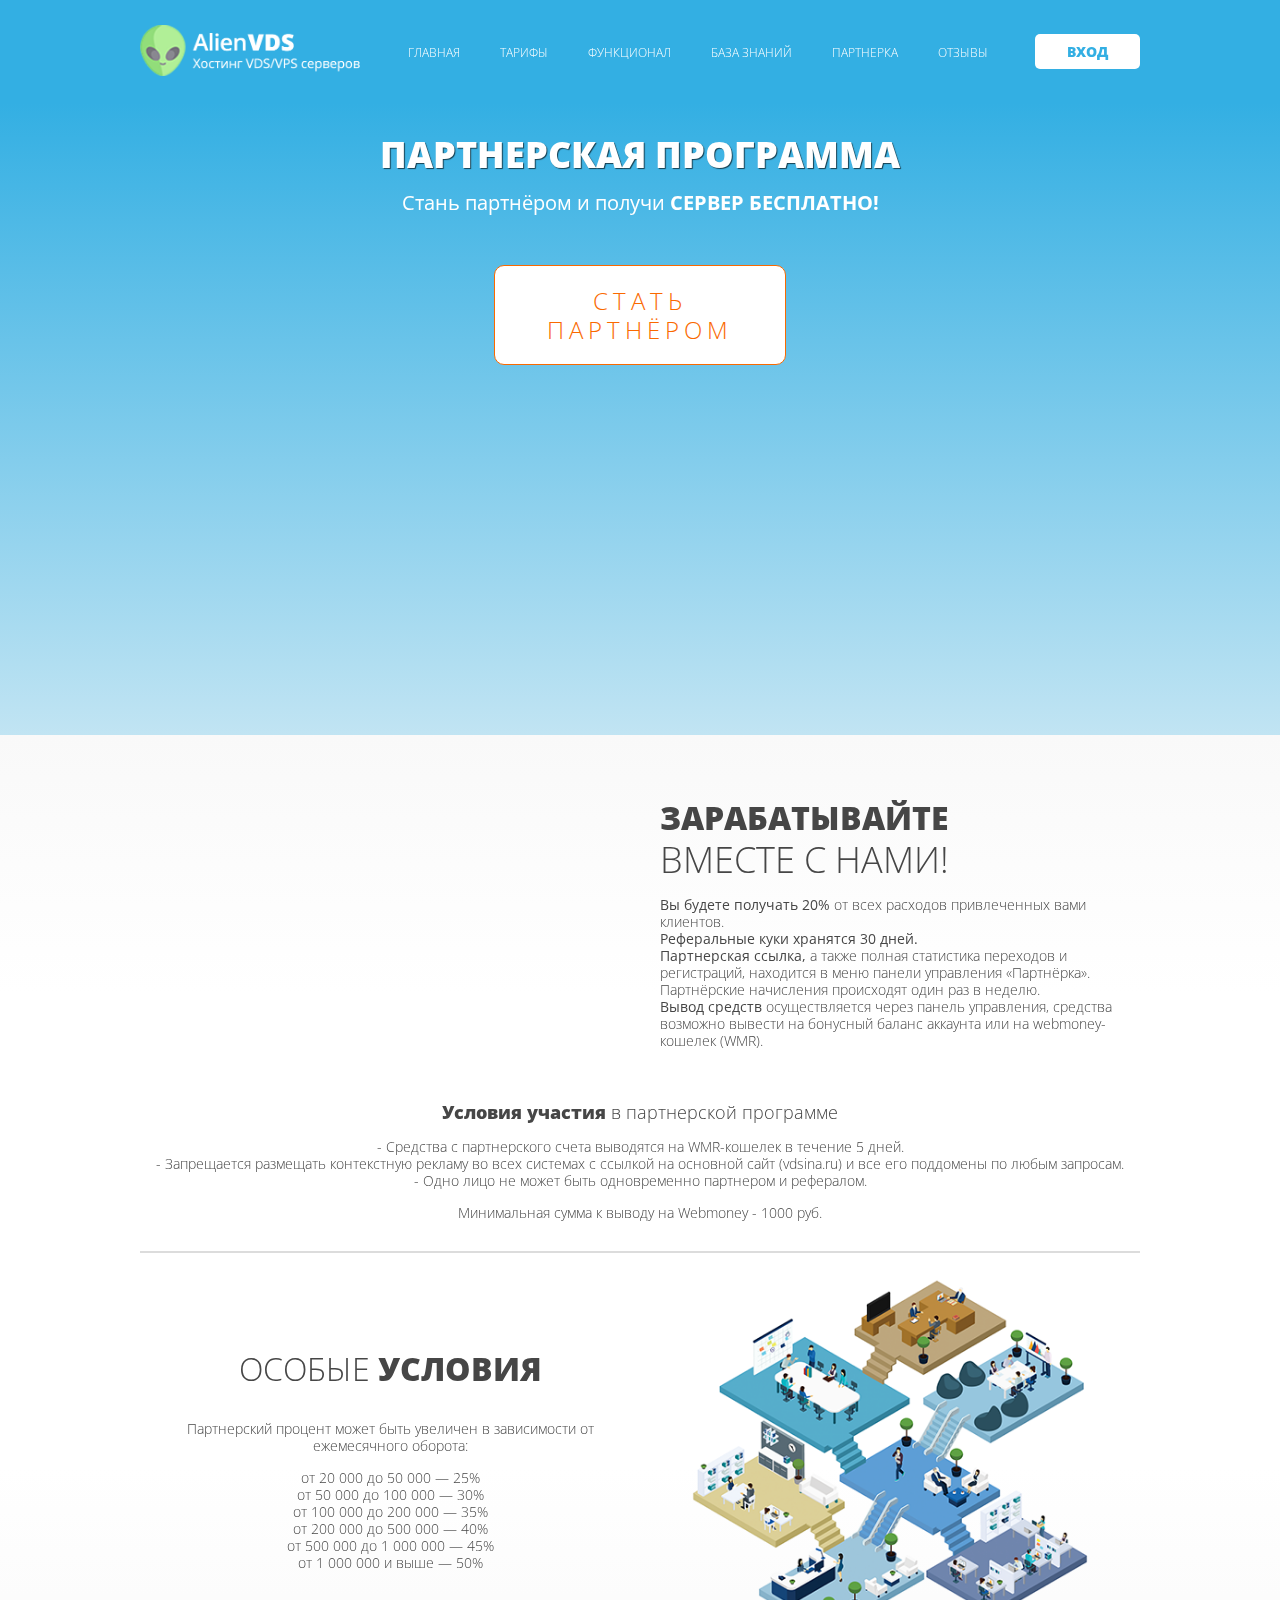
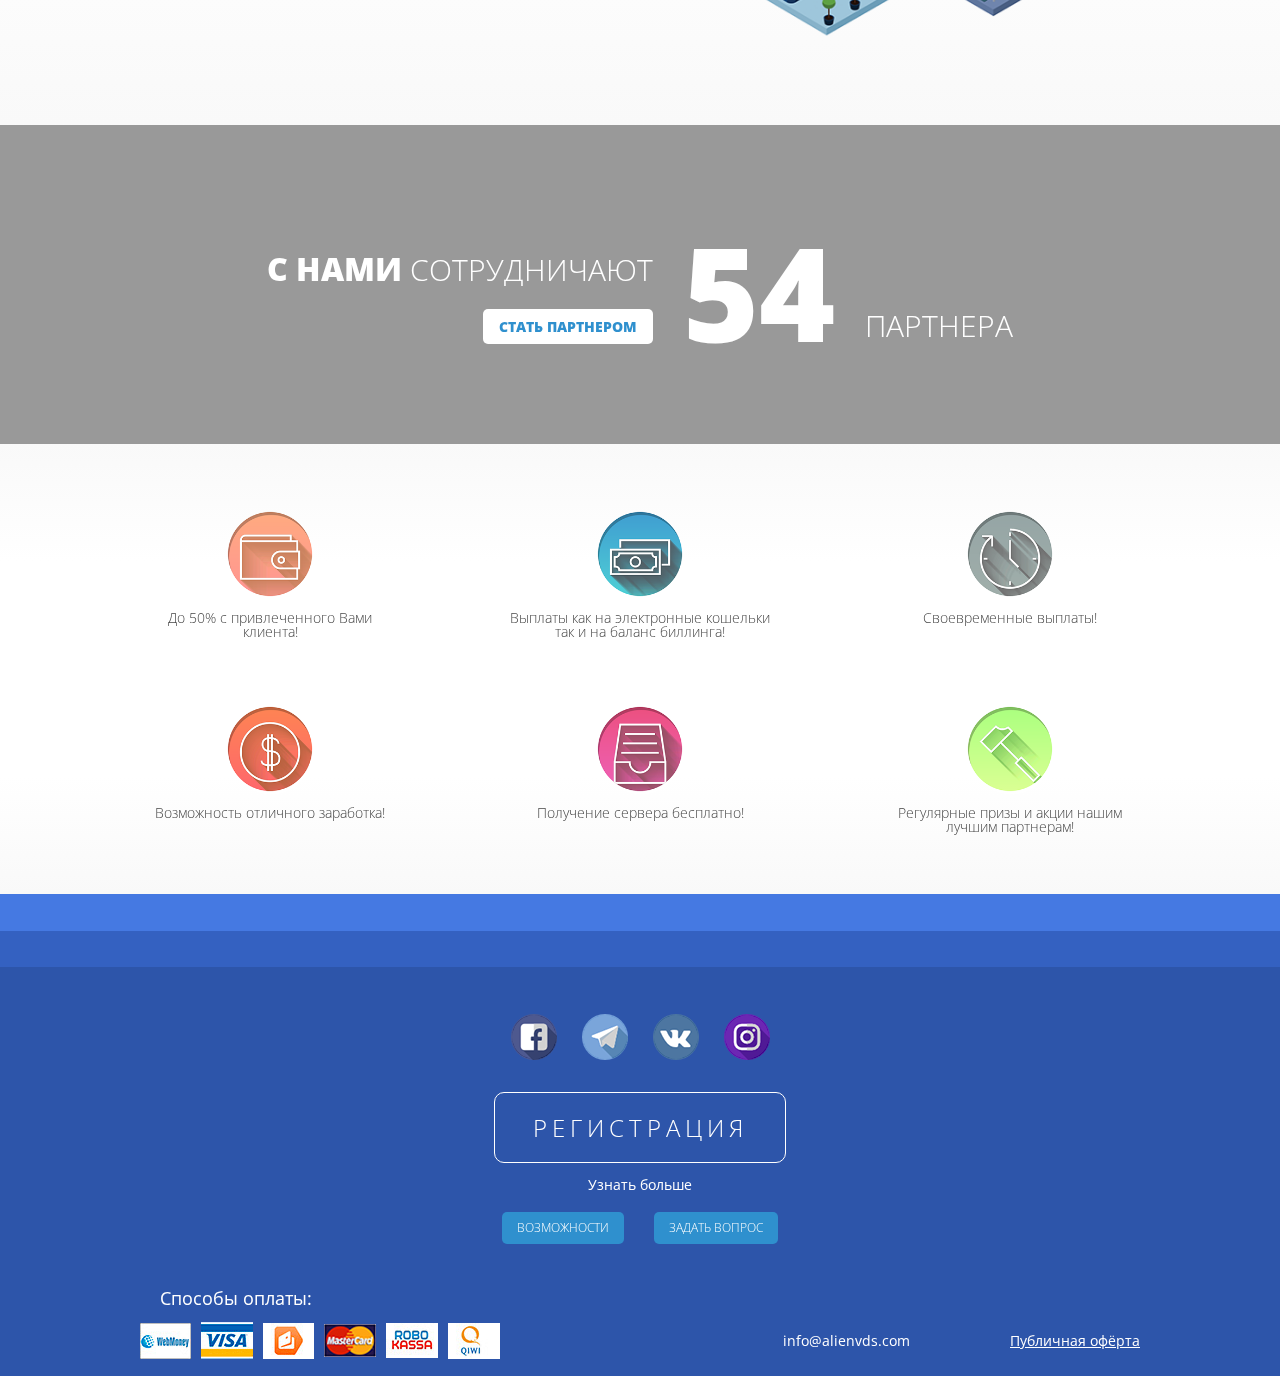
<file: partner.html>
<!DOCTYPE html>
<html lang="en">

<head>
  <title></title>
  <meta name="description" content="">
  <meta name="keywords" content="">
  <meta charset="UTF-8">
  <meta name="viewport" content="width=device-width, initial-scale=1">
  <link href="https://fonts.googleapis.com/css?family=Open+Sans+Condensed:300,700|Open+Sans:300,400,600,700,800&amp;subset=cyrillic" rel="stylesheet">
  <link rel="stylesheet" href="css/reset.css">
  <link rel="stylesheet" href="css/style.css">
  <link rel="stylesheet" href="css/media.css">
</head>

<body>
  
  <header>
    <div class="container">
      <div class="wrapper">
        <div class="logo">
          <a href="index.html">
            <img src="img/logo.png" alt="">
          </a>
        </div>
      <button class="toggle_mnu">
          <span class="sandwich">
            <span class="sw-topper"></span>
            <span class="sw-bottom"></span>
            <span class="sw-footer"></span>
          </span>
    </button>       
    <div class="top_mnu">
          <nav>
          <ul>
            <li><a href="index.html">Главная</a></li>
            <li><a href="tariffs.html">Тарифы</a></li>
            <li><a href="functional.html">Функционал</a></li>
            <li><a href="baza.html">База знаний</a></li>
            <li><a href="partner.html">Партнерка</a></li>
            <li><a href="feed.html">Отзывы</a></li>
          </ul>
        </nav>
        <div class="login">
          <a href="#">Вход</a>
        </div>     
    </div>
        <div class="login">
          <a href="#">Вход</a>
        </div>
      </div>
    </div>
  </header>

  <section class="main">
    <div class="container">
      <h1 id="second">ПАРТНЕРСКАЯ ПРОГРАММА</h1>
      <p id="second2">Стань партнёром и получи <span>СЕРВЕР БЕСПЛАТНО!</span></p>
      <a id="second3" class="sign" href="#">Стать партнёром</a>
      <div class="margin"></div>
    </div>
    <div class="bg"></div>
  </section>

  <section class="partner">
    <div class="container">
      <div class="video">
        <div class="block">
          <iframe width="486" height="274" src="https://www.youtube.com/embed/Uve8U_s1UU4" frameborder="0" allow="accelerometer; autoplay; encrypted-media; gyroscope; picture-in-picture" allowfullscreen></iframe>
        </div>
        <div class="block">
          <h2><span>ЗАРАБАТЫВАЙТЕ</span>
            <br>ВМЕСТЕ С НАМИ!</h2>
          <p><span>Вы будете получать 20%</span> от всех расходов привлеченных вами клиентов.
          <br><span>Реферальные куки хранятся 30 дней.</span>
          <br><span>Партнерская ссылка,</span> а также полная статистика переходов и регистраций, находится в меню панели управления «Партнёрка». Партнёрские начисления происходят один раз в неделю.
          <br><span>Вывод средств</span> осуществляется через панель управления, средства возможно вывести на бонусный баланс аккаунта или на webmoney-кошелек (WMR).</p>
        </div>
      </div>
      <div class="text">
        <p class="title"><span>Условия участия</span> в партнерской программе</p>
        <p>- Средства с партнерского счета выводятся на WMR-кошелек в течение 5 дней.</p>
        <p>- Запрещается размещать контекстную рекламу во всех системах с ссылкой на основной сайт (vdsina.ru) и все его поддомены по любым запросам.</p>
        <p>- Одно лицо не может быть одновременно партнером и рефералом.</p>
        <p>Минимальная сумма к выводу на Webmoney - 1000 руб.</p>
      </div>
      <div class="condition">
        <div class="block">
          <h2>ОСОБЫЕ <span>УСЛОВИЯ</span></h2>
          <p>Партнерский процент может быть увеличен в зависимости от ежемесячного оборота:</p>
          <p>от 20 000 до 50 000 — 25%</p>
          <p>от 50 000 до 100 000 — 30%</p>
          <p>от 100 000 до 200 000 — 35%</p>
          <p>от 200 000 до 500 000 — 40%</p>
          <p>от 500 000 до 1 000 000 — 45%</p>
          <p>от 1 000 000 и выше — 50%</p>
        </div>
        <div class="block">
          <img src="img/partner.png" alt="">
        </div>
      </div>
    </div>
  </section>

  <section class="net">
    <div class="op"></div>
    <div class="container part">
      <div class="wrapper part">
        <div class="block part">
          <h2><span>С НАМИ</span> СОТРУДНИЧАЮТ</h2>
          <a href="#">Стать партнером</a>
        </div>
        <div class="block">
          <p class="num">54</p>
        </div>
        <div class="block">
          <p class="part">ПАРТНЕРА</p>
        </div>
      </div>
    </div>
  </section>

  <section class="func part">
    <div class="container">
      <div class="wrapper">
        <div class="block">
          <img src="img/part1.png" alt="">
          <p>До 50% с привлеченного Вами клиента!</p>
        </div>
        <div class="block">
          <img src="img/part2.png" alt="">
          <p>Выплаты как на электронные кошельки так и на баланс биллинга!</p>
        </div>
        <div class="block">
          <img src="img/part3.png" alt="">
          <p>Cвоевременные выплаты!</p>
        </div>
        <div class="block">
          <img src="img/part4.png" alt="">
          <p>Возможность отличного заработка!</p>
        </div>
        <div class="block">
          <img src="img/part5.png" alt="">
          <p>Получение сервера бесплатно!</p>
        </div>
        <div class="block">
          <img src="img/part6.png" alt="">
          <p>Регулярные призы и акции нашим лучшим партнерам!</p>
        </div>
      </div>
    </div>
  </section>

  <section class="social">
    <div class="container">
      <ul>
        <li><a href="#" target="_blank"><img src="img/soc1.png" alt=""></a></li>
        <li><a href="#" target="_blank"><img src="img/soc2.png" alt=""></a></li>
        <li><a href="#" target="_blank"><img src="img/soc3.png" alt=""></a></li>
        <li><a href="#" target="_blank"><img src="img/soc4.png" alt=""></a></li>
      </ul>
    </div>
  </section>

  <footer>
    <div class="container">
      <a class="sign" href="#">Регистрация</a>
      <p>Узнать больше</p>
      <ul class="but">
        <li><a href="#">Возможности</a></li>
        <li><a href="javascript:popupOpen();">Задать вопрос</a></li>
      </ul>
      <div class="wrapper">
        <div class="pay">
          <p>Способы оплаты:</p>
          <ul>
            <li><a href="#"><img src="img/pay1.jpg" alt=""></a></li>
            <li><a href="#"><img src="img/pay2.jpg" alt=""></a></li>
            <li><a href="#"><img src="img/pay3.jpg" alt=""></a></li>
            <li><a href="#"><img src="img/pay4.jpg" alt=""></a></li>
            <li><a href="#"><img src="img/pay5.jpg" alt=""></a></li>
            <li><a href="#"><img src="img/pay6.jpg" alt=""></a></li>
          </ul>
        </div>
        <div class="cont">
          <ul>
            <li><a href="mailto:info@alienvds.com">info@alienvds.com</a></li>
            <li><a href="#">Публичная офёрта</a></li>
          </ul>
        </div>
      </div>
    </div>
  </footer>

  <div class="popup">
    <div class="opacity"></div>
    <div class="cont">
      <div class="close">x</div>
      <p>Для осуществления заказа оставьте свои данные:</p>
      <form action="php/send.php" method="POST">
        <input type="text" name="name" placeholder="Введите имя" required>
        <input type="text" name="mail" placeholder="Введите адресс электронной почты" required>
        <textarea name="text" placeholder="Введите сообщение"></textarea>
        <button>Отправить</button>
      </form>
    </div>
  </div>

  <script src="js/jquery.js"></script>
  <script src="js/script.js"></script>
  
</body>

</html>
</file>
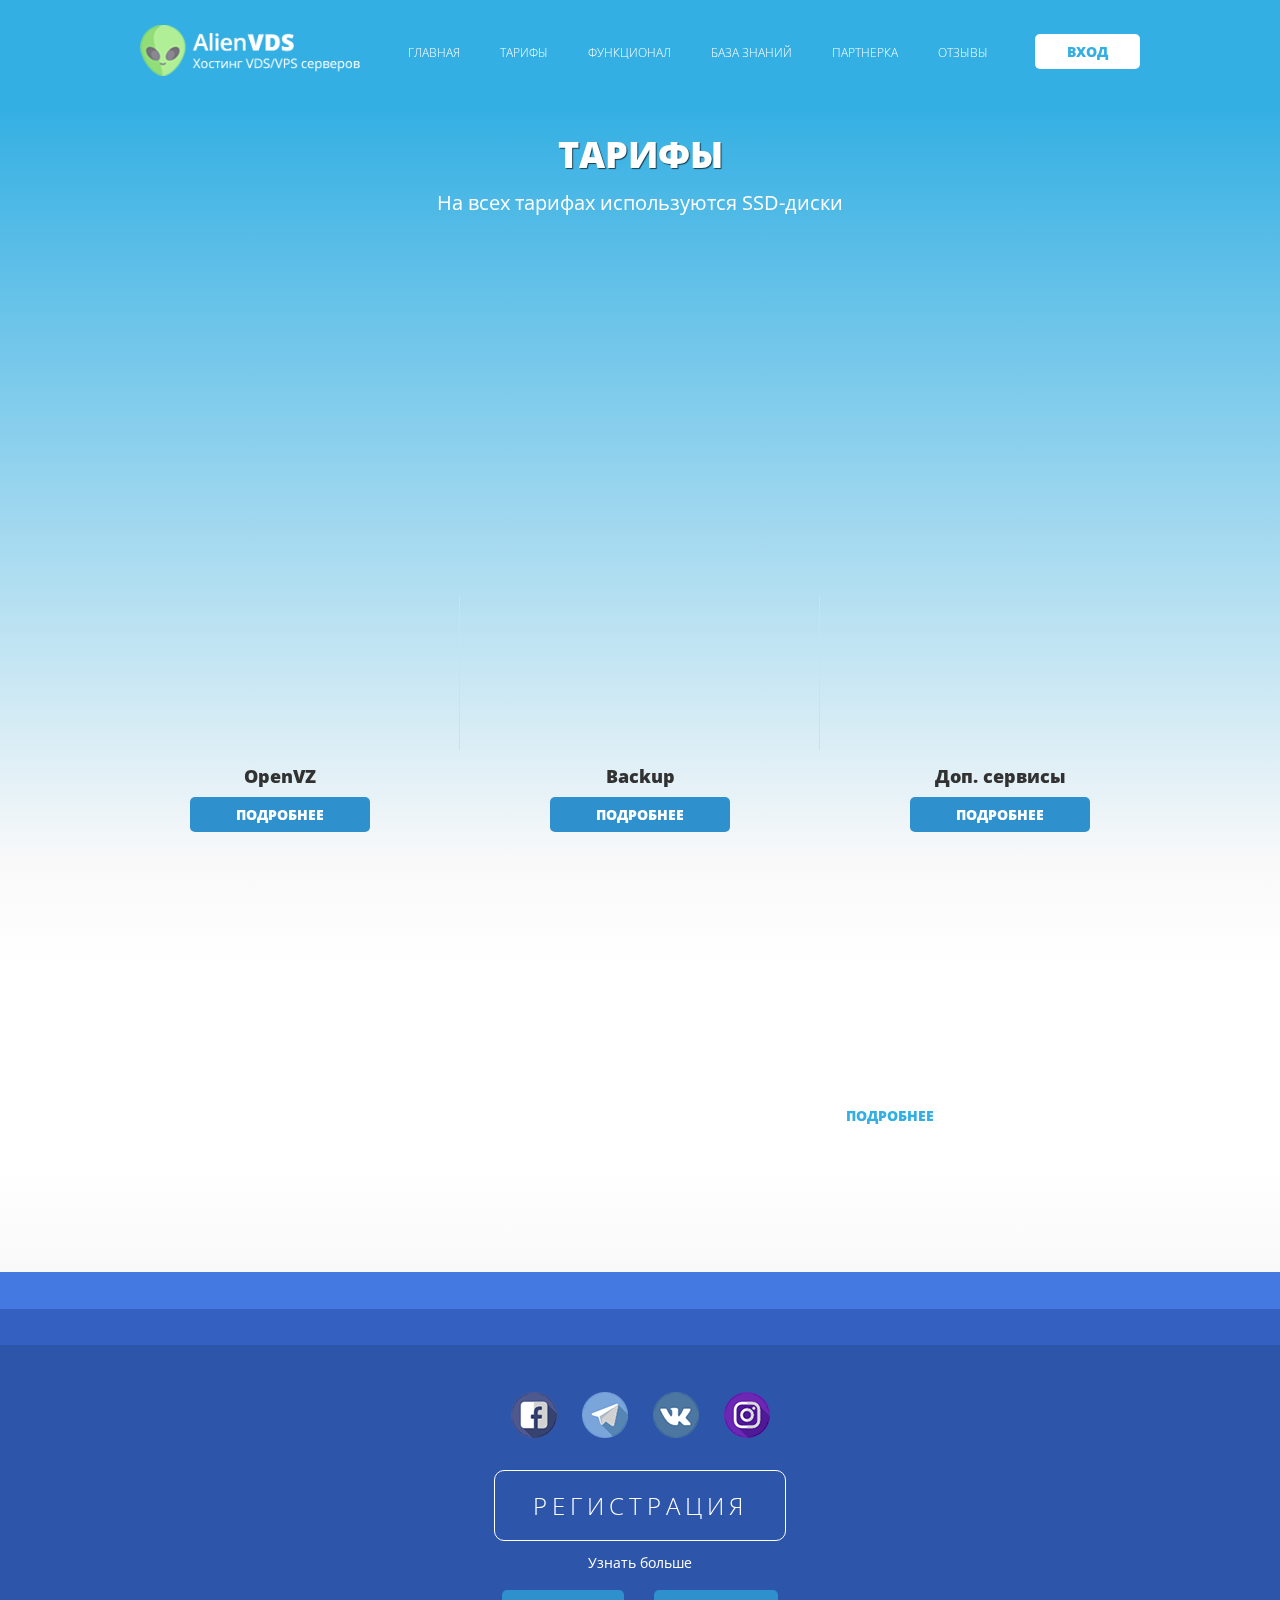
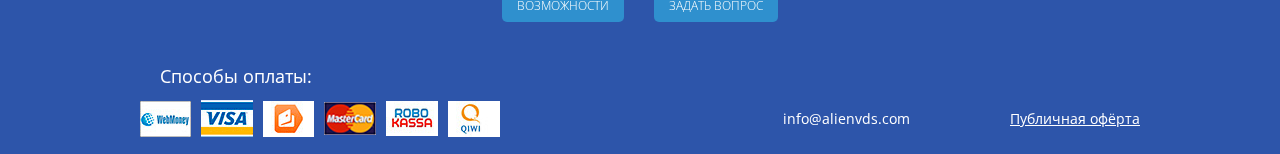
<file: tariffs.html>
<!DOCTYPE html>
<html lang="en">

<head>
  <title></title>
  <meta name="description" content="">
  <meta name="keywords" content="">
  <meta charset="UTF-8">
  <meta name="viewport" content="width=device-width, initial-scale=1">
  <link href="https://fonts.googleapis.com/css?family=Open+Sans+Condensed:300,700|Open+Sans:300,400,600,700,800&amp;subset=cyrillic" rel="stylesheet">
  <link rel="stylesheet" href="css/reset.css">
  <link rel="stylesheet" href="css/style.css">
  <link rel="stylesheet" href="css/media.css">
</head>

<body>
  
  <header>
    <div class="container">
      <div class="wrapper">
        <div class="logo">
          <a href="index.html">
            <img src="img/logo.png" alt="">
          </a>
        </div>
        <button class="toggle_mnu">
            <span class="sandwich">
              <span class="sw-topper"></span>
              <span class="sw-bottom"></span>
              <span class="sw-footer"></span>
            </span>
      </button>     
      <div class="top_mnu">    
        <nav>
          <ul>
            <li><a href="index.html">Главная</a></li>
            <li><a href="tariffs.html">Тарифы</a></li>
            <li><a href="functional.html">Функционал</a></li>
            <li><a href="baza.html">База знаний</a></li>
            <li><a href="partner.html">Партнерка</a></li>
            <li><a href="feed.html">Отзывы</a></li>
          </ul>
        </nav>
        <div class="login">
          <a href="#">Вход</a>
        </div>     
       </div>         
        <div class="login">
          <a href="#">Вход</a>
        </div>
      </div>
    </div>
  </header>

  <section class="main">
    <div class="container">
      <h1 id="second">ТАРИФЫ</h1>
      <p id="second2">На всех тарифах используются SSD-диски</p>
      <div class="tarif">
        <div class="block">
          <p>OpenVZ</p>
          <div id="tarifOne" class="but">
            <p>ПОДРОБНЕЕ</p>
          </div>
        </div>
        <div class="block">
          <p>Backup</p>
          <div id="tarifTwo" class="but">
            <p>ПОДРОБНЕЕ</p>
          </div>
        </div>
        <div class="block">
          <p>Доп. сервисы</p>
          <div id="tarifTree" class="but">
            <p>ПОДРОБНЕЕ</p>
          </div>
        </div>
      </div>
    </div>
    <div class="bg"></div>
  </section>

  <section class="second">
    <div class="container">
      <div class="baner tar">
        <div class="cont">
          <p><span>ЛОКАЦИЯ ВО ФРАНЦИИ</span></p>
          <p class="text">Предоставляем только лучший Дата-центр для размещения Вашего VDS</p>
          <a href="#">ПОДРОБНЕЕ</a>
        </div>
      </div>
    </div>
  </section>

  <section class="social">
    <div class="container">
      <ul>
        <li><a href="#" target="_blank"><img src="img/soc1.png" alt=""></a></li>
        <li><a href="#" target="_blank"><img src="img/soc2.png" alt=""></a></li>
        <li><a href="#" target="_blank"><img src="img/soc3.png" alt=""></a></li>
        <li><a href="#" target="_blank"><img src="img/soc4.png" alt=""></a></li>
      </ul>
    </div>
  </section>

  <footer>
    <div class="container">
      <a class="sign" href="#">Регистрация</a>
      <p>Узнать больше</p>
      <ul class="but">
        <li><a href="#">Возможности</a></li>
        <li><a href="javascript:popupOpen();">Задать вопрос</a></li>
      </ul>
      <div class="wrapper">
        <div class="pay">
          <p>Способы оплаты:</p>
          <ul>
            <li><a href="#"><img src="img/pay1.jpg" alt=""></a></li>
            <li><a href="#"><img src="img/pay2.jpg" alt=""></a></li>
            <li><a href="#"><img src="img/pay3.jpg" alt=""></a></li>
            <li><a href="#"><img src="img/pay4.jpg" alt=""></a></li>
            <li><a href="#"><img src="img/pay5.jpg" alt=""></a></li>
            <li><a href="#"><img src="img/pay6.jpg" alt=""></a></li>
          </ul>
        </div>
        <div class="cont">
          <ul>
            <li><a href="mailto:info@alienvds.com">info@alienvds.com</a></li>
            <li><a href="#">Публичная офёрта</a></li>
          </ul>
        </div>
      </div>
    </div>
  </footer>

  <div class="popup">
    <div class="opacity"></div>
    <div class="cont">
      <div class="close">x</div>
      <p>Для осуществления заказа оставьте свои данные:</p>
      <form action="php/send.php" method="POST">
        <input type="text" name="name" placeholder="Введите имя" required>
        <input type="text" name="mail" placeholder="Введите адресс электронной почты" required>
        <textarea name="text" placeholder="Введите сообщение"></textarea>
        <button>Отправить</button>
      </form>
    </div>
  </div>

  <div class="popupTarif tarifOne">
    <div class="opacity"></div>
    <div class="content">
      <div class="close">x</div>
      <div class="block">
        <p class="title">Память</p>
        <p>Процессор</p>
        <p>Диск SSD</p>
        <p>Трафик</p>
        <p>Канал</p>
        <p>Бэкап</p>
        <p>Защита от DDOS</p>
        <p>Цена за 1 месяц</p>
        <p>Цена за 3 месяца</p>
        <p>Цена за 1 год</p>
      </div>
      <div class="block">
        <img src="img/money.png" alt="">
        <h4>OpenVZ SSD Mini</h4>
        <p>512 Мб</p>
        <p>1×600 МГц</p>
        <p>5 Гб</p>
        <img src="img/infinite.png" alt="">
        <p>1000 мб/с</p>
        <img src="img/shield.png" alt="">
        <img src="img/shield.png" alt="">
        <p>1.5$</p>
        <p>4$</p>
        <p>17$</p>
        <a href="#">Заказать</a>
      </div>
      <div class="block">
        <img src="img/money.png" alt="">
        <h4>OpenVZ SSD 1024M</h4>
        <p>1024 Мб</p>
        <p>1×2400 МГц</p>
        <p>15 Гб</p>
        <img src="img/infinite.png" alt="">
        <p>1000 мб/с</p>
        <img src="img/shield.png" alt="">
        <img src="img/shield.png" alt="">
        <p>3$</p>
        <p>8$</p>
        <p>32$</p>
        <a href="#">Заказать</a>
      </div>
      <div class="block">
        <img src="img/money.png" alt="">
        <h4>OpenVZ SSD 2048M</h4>
        <p>2048 Мб</p>
        <p>1×2400 МГц</p>
        <p>20 Гб</p>
        <img src="img/infinite.png" alt="">
        <p>1000 мб/с</p>
        <img src="img/shield.png" alt="">
        <img src="img/shield.png" alt="">
        <p>6$</p>
        <p>16$</p>
        <p>60$</p>
        <a href="#">Заказать</a>
      </div>
      <div class="block">
        <img src="img/money.png" alt="">
        <h4>OpenVZ SSD 3072M</h4>
        <p>3072 Мб</p>
        <p>2×2400 МГц</p>
        <p>25 Гб</p>
        <img src="img/infinite.png" alt="">
        <p>1000 мб/с</p>
        <img src="img/shield.png" alt="">
        <img src="img/shield.png" alt="">
        <p>8$</p>
        <p>22$</p>
        <p>86$</p>
        <a href="#">Заказать</a>
      </div>
      <div class="block">
        <img src="img/money.png" alt="">
        <h4>OpenVZ SSD 4096M</h4>
        <p>4096 Мб</p>
        <p>3×2400 МГц</p>
        <p>35 Гб</p>
        <img src="img/infinite.png" alt="">
        <p>1000 мб/с</p>
        <img src="img/shield.png" alt="">
        <img src="img/shield.png" alt="">
        <p>10$</p>
        <p>31$</p>
        <p>118$</p>
        <a href="#">Заказать</a>
      </div>
      <div class="block">
        <img src="img/money.png" alt="">
        <h4>OpenVZ SSD 6114M</h4>
        <p>6114 Мб</p>
        <p>3×3000 МГц</p>
        <p>55 Гб</p>
        <img src="img/infinite.png" alt="">
        <p>1000 мб/с</p>
        <img src="img/shield.png" alt="">
        <img src="img/shield.png" alt="">
        <p>15$</p>
        <p>42$</p>
        <p>158$</p>
        <a href="#">Заказать</a>
      </div>
      <div class="block">
        <img src="img/money.png" alt="">
        <h4>OpenVZ SSD 8192M</h4>
        <p>8192 Мб</p>
        <p>4×3700 МГц</p>
        <p>75 Гб</p>
        <img src="img/infinite.png" alt="">
        <p>1000 мб/с</p>
        <img src="img/shield.png" alt="">
        <img src="img/shield.png" alt="">
        <p>20$</p>
        <p>57$</p>
        <p>216$</p>
        <a href="#">Заказать</a>
      </div>
      <div class="block">
        <img src="img/money.png" alt="">
        <h4>OpenVZ SSD 16384M</h4>
        <p>16384 Мб</p>
        <p>4×4000 МГц</p>
        <p>100 Гб</p>
        <img src="img/infinite.png" alt="">
        <p>1000 мб/с</p>
        <img src="img/shield.png" alt="">
        <img src="img/shield.png" alt="">
        <p>30$</p>
        <p>85$</p>
        <p>324$</p>
        <a href="#">Заказать</a>
      </div>
    </div>
  </div>

  <div class="popupTarif tarifTwo">
    <div class="opacity"></div>
    <div class="content">
      <div class="close">x</div>
      <div class="block">
        <p class="title">Место на диске</p>
        <p>FTP аккаунтов</p>
        <p>Цена за 1 месяц</p>
        <p>Цена за 1 год</p>
      </div>
      <div class="block">
        <img src="img/money.png" alt="">
        <h4>Backup 50</h4>
        <p>50 ГБ</p>
        <p>5</p>
        <p>3$</p>
        <p>30$</p>
        <a href="#">Заказать</a>
      </div>
      <div class="block">
        <img src="img/money.png" alt="">
        <h4>Backup 100</h4>
        <p>100 ГБ</p>
        <p>10</p>
        <p>5$</p>
        <p>50$</p>
        <a href="#">Заказать</a>
      </div>
      <div class="block">
        <img src="img/money.png" alt="">
        <h4>Backup 200</h4>
        <p>200 ГБ</p>
        <p>20</p>
        <p>9$</p>
        <p>90$</p>
        <a href="#">Заказать</a>
      </div>
      <div class="block">
        <img src="img/money.png" alt="">
        <h4>Backup 500</h4>
        <p>500 ГБ</p>
        <p>30</p>
        <p>14$</p>
        <p>140$</p>
        <a href="#">Заказать</a>
      </div>
    </div>
  </div>

  <div class="popupTarif tarifTree">
    <div class="opacity"></div>
    
    <div class="content">
      <div class="close">x</div>
      <div class="block">
        <p class="title">Цена дополнительного IP адресса *</p>
        <p>Администрирование 1 час *</p>
        <p>Администрирование 1 месяц *</p>
        <p>ISPmanager Lite 1 месяц *</p>
      </div>
      <div class="block">
        <img src="img/money.png" alt="">
        <h4>Франция</h4>
        <p>1$</p>
        <p>10$</p>
        <p>50$</p>
        <p>5$</p>
        <a href="#">Заказать</a>
      </div>
      <div class="block">
        <img src="img/money.png" alt="">
        <h4>Украина</h4>
        <p>1,5$</p>
        <p>10$</p>
        <p>50$</p>
        <p>5$</p>
        <a href="#">Заказать</a>
      </div>
      <div class="block">
        <img src="img/money.png" alt="">
        <h4>Россия</h4>
        <p>1,5$</p>
        <p>10$</p>
        <p>50$</p>
        <p>5$</p>
        <a href="#">Заказать</a>
      </div>
    </div>
  </div>

  <script src="js/jquery.js"></script>
  <script src="js/script.js"></script>
  
</body>

</html>
</file>
<file: css/style.css>
:root {
  --white: #fff;
  --black: #323232;
  --green: #71A7A4;
  --purple: #502A80;
  --gray: #7F7F7F;
  --blue: #33AFE3;
  --but: #2F90CE;
  --orange: #FA6900;
}

body {
  overflow-x: hidden;
  font-family: 'Open Sans', sans-serif;
  font-size: 14px;
  color: var(--black);
  font-weight: 300;
}

img {
  max-width: 100%;
}

h1 {
  text-shadow: 1px 1px 1px rgba(0,0,0,0.65);
  line-height: 43px;
  font-size: 36px;
  text-align: center;
  color: var(--white);
  font-weight: 800;
}

h2 {
  font-size: 48px;
  line-height: 48px;
  font-weight: 300;
}

h2 span {
  font-size: 32px;
  line-height: 32px;
  font-weight: 800;
}

h3 {
  line-height: 36px;
  font-size: 30px;
  color: var(--black);
  font-weight: 300;
}

h3 span {
  color: var(--green);
  font-weight: 700;
}

a {
  font-family: 'Open Sans', sans-serif;
  color: var(--white);
  font-size: 12px;
  font-weight: 300;
  text-decoration: none;
  transition: .6s;
  text-transform: uppercase;
}

button {
  cursor: pointer;
  border: none;
  font-size: 14px;
  transition: .6s;
  outline: none;
}

.container {
  margin: 0 auto;
  max-width: 1000px;
  padding: 60px 0;
}

.wrapper {
  display: flex;
  justify-content: space-between;
  align-items: center;
  flex-wrap: wrap;
}

header {
  background: var(--blue);
}

header .container {
  padding: 25px 0;
}

header .logo {
  max-width: 220px;
}

header nav ul {
  display: flex;
}

header nav ul li a {
  padding: 10px 20px;
  background: var(--blue);
  border-radius: 0;
}

header nav ul li a:hover {
  background: var(--white);
  color: var(--blue);
  border-radius: 50px;
}

header .login a {
  padding: 8px 32px;
  background: var(--white);
  color: var(--blue);
  border-radius: 5px;
  font-weight: 800;
  font-size: 14px;
}

header .login a:hover {
  background: var(--orange);
  color: var(--white);
}

.main {
  position: relative;
  background: linear-gradient(to bottom,var(--blue) ,#F9F9F9);
  overflow: hidden;
}

.main .container {
  position: relative;
  padding: 30px 0;
}

.main p {
  color: var(--white);
  line-height: 24px;
  font-size: 20px;
  font-weight: 400;
  text-align: center;
  margin-top: 15px;
}

.main p span {
  font-weight: 700;
}

.main p span.orange {
  color: var(--orange);
}

.main a.sign {
  position: relative;
  margin: 0 auto;
  display: block;
  text-align: center;
  margin-top: 50px;
  padding: 20px 0;
  background: var(--white);
  width: 290px;
  border: 1px solid var(--orange);
  color: var(--orange);
  border-radius: 10px;
  font-size: 24px;
  line-height: 29px;
  letter-spacing: 5px;
  font-family: 'Open Sans Condensed', sans-serif;
  z-index: 11;
}

.main a.sign:hover {
  letter-spacing: 8px;
  color: #F7931E;
  border-radius: 50px;
}

.main .ufo {
  text-align: center;
  margin-top: 50px;
  animation: ufo 1.5s infinite;
}

@keyframes ufo {
  0% {
    transform: translateY(0);
  }
  50% {
    transform: translateY(20px);
  }
  100% {
    transform: translateY(0px);
  }
}

.main .info {
  position: relative;
  max-width: 840px;
  margin: 0 auto;
  z-index: 12;
  margin-top: 280px;
}

.main .info ul {
  margin-top: 30px;
  display: flex;
}

.main .info ul li a {
  margin-right: 40px;
  background: var(--but);
  color: var(--white);
  padding: 8px 15px;
  border-radius: 5px;
  font-weight: 800;
  font-size: 14px;
}

.main .info ul li a:hover {
  background: var(--orange);
}

.main .info p {
  line-height: 192px;
  font-size: 160px;
  font-weight: 700;
  color: var(--green);
  font-family: 'Open Sans Condensed', sans-serif;
}

.main .tarif {
  position: relative;
  margin: 0 auto;
  z-index: 11;
  display: flex;
  justify-content: space-between;
  margin-top: 100px;
}

.main .tarif .block {
  position: relative;
  padding-top: 450px;
  width: 280px;
  display: flex;
  flex-direction: column;
  align-items: center;
}

.main .tarif .block::after {
  position: absolute;
  content: '';
  top: 280px;
  right: -40px;
  width: 1px;
  height: 155px;
  background: #DCDCDC;
}

.main .tarif .block:nth-child(1) {
  background: url('../img/tar1.png') 50% 50% no-repeat / 96%;
}
.main .tarif .block:nth-child(2) {
  background: url('../img/tar2.png') 50% 50% no-repeat / 96%;
}
.main .tarif .block:nth-child(3) {
  background: url('../img/tar3.png') 50% 50% no-repeat / 96%;
}
.main .tarif .block:nth-child(3)::after {
  display: none;
}

.main .tarif .block p {
  color: var(--black);
  line-height: 22px;
  font-size: 18px;
  font-weight: 800;
  margin-top: 0;
}

.main .tarif .block .but {
  cursor: pointer;
  background: var(--but);
  width: 180px;
  border-radius: 5px;
  height: 35px;
  margin-top: 10px;
  transition: .6s;
}

.main .tarif .block .but:hover {
  background: var(--orange);
}

.main .tarif .block:nth-child(1):hover {
  background: url('../img/tar1hov.png') 50% 50% no-repeat / 100%;
}

.main .tarif .block:nth-child(2):hover {
  background: url('../img/tar2hov.png') 50% 50% no-repeat / 100%;
}

.main .tarif .block:nth-child(3):hover {
  background: url('../img/tar3hov.png') 50% 50% no-repeat / 100%;
}

.main .tarif .block .but p {
  color: var(--white);
  line-height: 35px;
  font-size: 14px;
}

.main .slider {
  margin-top: 100px;
  position: relative;  
  width: 100%; 
  z-index: 11;
  overflow: hidden;
}

.main .slider .slide {
  display: flex;
  justify-content: space-between;
  flex-wrap: nowrap;
  position: relative;
  left: 0px;
  width: 100%;
}

.main .slider .slide .block {
  display: flex;
  justify-content: space-between;
  align-items: flex-end;
  min-width: 100%;
  opacity: 0;
  transition: 3s;
}

.main .slider .slide #bl1 {
  opacity: 1;
}

.main .slider .slide .block .text {
  padding-bottom: 30px;
}

.main .slider .slide .block p {
  text-align: left;
  color: var(--black);
  font-size: 14px;
  line-height: 17px;
  font-weight: 300;
  margin-left: 30px;
}

.main .slider .slide .block p.title {
  font-size: 34px;
  font-weight: 300;
  margin-top: 0;
  margin-left: 28px;
  line-height: 38px;
}

.main .slider .pag {
  margin: 0 auto;
  margin-top: 30px;
  display: flex;
  justify-content: space-between;
  width: 100px;
}

.main .slider .pag .circl {
  cursor: pointer;
  border: 3px solid #54B6D1;
  border-radius: 50%;
  width: 10px;
  height: 10px;
  background: var(--white);
  transition: .6s;
}

.main .slider .pag .circl:hover {
  border-color: var(--green);
}

.main .slider .pag .active {
  border-color: var(--green);
  background: var(--green);
}

.main input {
  position: relative;
  display: block;
  margin: 0 auto;
  margin-top: 30px;
  margin-bottom: 590px;
  width: 270px;
  height: 30px;
  outline: none;
  border: 1px solid #c8c8c8;
  border-radius: 5px;
  padding-left: 30px;
  z-index: 11;
  background: var(--white) url('../img/lin.png') 0% 50% no-repeat / 8%;
  font-weight: 300;
  font-size: 14px;
}

.main input::placeholder {
  color: var(--gray);
  font-family: 'Open Sans', sans-serif;;
  font-weight: 300;
  font-size: 14px;
}

.main .margin {
  margin-top: 590px;
}

.main .human {
  position: absolute;
  left: 50%;
  opacity: 0;
  transform: translateX(-50%);
  width: 304px;
  height: 171px;
  background: url('../img/human.png') 50% 50% no-repeat / 100%;
  z-index: 9;
}

.main .clouds {
  position: absolute;
  bottom: 0;
  left: 0;
  width: 100%;
  height: 500px;
}

.main .clouds .cloud {
  position: absolute;
  z-index: 11;
}

.main .clouds .cloud.cld1 {
  top: 130px;
  left: -180px;
  width: 306px;
  height: 150px;
  background: url('../img/cloud1.png') 50% 50% no-repeat / 100%;
}

.main .clouds .cloud.cld2 {
  top: 260px;
  left: 30px;
  width: 205px;
  height: 88px;
  background: url('../img/cloud2.png') 50% 50% no-repeat / 100%;
}

.main .clouds .cloud.cld3 {
  top: 200px;
  left: 340px;
  width: 205px;
  height: 88px;
  background: url('../img/cloud2.png') 50% 50% no-repeat / 100%;
}

.main .clouds .cloud.cld4 {
  top: 270px;
  left: 450px;
  width: 348px;
  height: 201px;
  background: url('../img/cloud3.png') 50% 50% no-repeat / 100%;
}

.main .clouds .cloud.cld5 {
  top: 250px;
  left: 820px;
  width: 127px;
  height: 74px;
  background: url('../img/cloud4.png') 50% 50% no-repeat / 100%;
}

.main .clouds .cloud.cld6 {
  top: 150px;
  left: 1000px;
  width: 205px;
  height: 88px;
  background: url('../img/cloud2.png') 50% 50% no-repeat / 100%;
}

.main .bg {
  position: absolute;
  bottom: 0;
  left: 0;
  width: 100%;
  height: 100%;
  background: url('../img/mainBg.png') 50% 100% no-repeat / 100%;
  z-index: 10;
}

.second {
  background: linear-gradient(to bottom,#F9F9F9 ,#FFFFFF 26%,#FFFFFF 74%,#F9F9F9);
}

.second .container {
  transition: .6s;
}

.second .bord {
  border-top: 1px solid #DCDDCD;
  border-bottom: 1px solid #DCDDCD;
}

.second .wrapper {
  flex-direction: column;
}

.second .utp {
  display: flex;
  align-items: center;
  justify-content: space-between;
  margin-top: 15px;
}

.second .utp img {
  max-width: 280px;
}

.second .utp p {
  margin-top: 15px;
}

.second .utp .left {
  text-align: right;
}

.second .utp .right {
  text-align: left;
  margin-left: 30px;
}

.second .baner {
  margin-top: 30px;
  background: url('../img/second4.jpg') 50% 50% no-repeat / 100%;
  width: 100%;
  height: 290px;
  border-radius: 10px;
  border: 1px solid var(--purple);
}

.second .baner:last-child {
  border: none;
  background: url('../img/second5.jpg') 50% 50% no-repeat / 100%;
}

.second .baner .cont {
  text-align: center;
  width: 300px;
  margin-left: 80px;
  margin-top: 80px;
}

.second .baner:last-child .cont {
  margin-left: 530px;
}

.second .baner .cont p {
  font-size: 18px;
}

.second .baner:last-child .cont p {
  color: var(--white);
}

.second .baner .cont p span {
  font-weight: 800;
}

.second .baner .cont p.text {
  font-weight: 400;
  font-size: 14px;
  line-height: 17px;
  margin-top: 15px;
}

.second .baner .cont a {
  display: inline-block;
  margin-top: 30px;
  background: var(--purple);
  color: var(--white);
  padding: 10px 0;
  border-radius: 5px;
  width: 170px;
  font-weight: 800;
  font-size: 14px;
}

.second .baner:last-child .cont a {
  background: var(--white);
  color: var(--blue);
}

.second .baner .cont a:hover {
  background: var(--orange);
  color: var(--white);
}

.second .baner.tar {
  display: block;
  margin-top: 0;
  background: url('../img/second5.jpg') 50% 50% no-repeat / 100%;
}

.second .baner.tar .cont {
  margin-left: 600px;
  margin-top: 0;
  padding-top: 80px;
}

.contact {
  overflow: hidden;
  position: relative;
  background: linear-gradient(to bottom,#73C8EC ,#FFFFFF 90%, #2b52ab 100%)
}

.contact .container {
  padding: 200px 0;
  position: relative;
  z-index: 10;
}

.contact h1 {
  margin-top: 130px;
}

.contact .bg {
  position: absolute;
  top: -200px;
  left: 0;
  width: 100%;
  height: 100%;
  background: url('../img/contBg.png') 50% 0% no-repeat / 100%;
  z-index: 10;
}

.contact .human2 {
  position: absolute;
  left: 50%;
  top: 0;
  opacity: 1;
  transform: translateX(-50%);
  width: 304px;
  height: 171px;
  background: url('../img/human2.png') 50% 50% no-repeat / 100%;
  z-index: 9;
}

.contact .wrapper {
  justify-content: space-evenly;
}

.contact .block {
  margin-top: 60px;
  width: 150px;
  height: 100%;
}

.contact .block a {
  display: block;
  width: 100%;
  height: 100px;
  background: url('../img/fb.png') 50% 50% no-repeat / contain;
}

.contact .block a:hover {
  background: url('../img/fbhover.png') 50% 50% no-repeat / contain;
}

.contact .block:nth-child(2) a {
  background: url('../img/telegram.png') 50% 50% no-repeat / contain;
}

.contact .block:nth-child(2) a:hover {
  background: url('../img/telegramhover.png') 50% 50% no-repeat / contain;
}

.contact .block:nth-child(3) a {
  background: url('../img/vk.png') 50% 50% no-repeat / contain;
}

.contact .block:nth-child(3) a:hover {
  background: url('../img/vkhover.png') 50% 50% no-repeat / contain;
}

.contact .block:nth-child(4) a {
  background: url('../img/insta.png') 50% 50% no-repeat / contain;
}

.contact .block:nth-child(4) a:hover {
  background: url('../img/instahover.png') 50% 50% no-repeat / contain;
}

.contact .editorial {
  position: relative;
  z-index: 21;
}

.contact .parallax > use {
  animation: move-forever 12s linear infinite;
}

.contact .parallax > use:nth-child(1) {
  animation-delay: -2s;
}

.contact .parallax > use:nth-child(2) {
  animation-delay: -2s;
  animation-duration: 5s;
}

.contact .parallax > use:nth-child(3) {
  animation-delay: -4s;
  animation-duration: 3s;
}

@keyframes move-forever {
  0% {
    transform: translate(-90px, 0%);
  }
  100% {
    transform: translate(85px, 0%);
  }
}

.func {
  background: linear-gradient(to bottom,#F9F9F9 ,#FFFFFF 26%,#FFFFFF 74%,#F9F9F9);
}

.func .wrapper {
  align-items: flex-start;
}

.func .block {
  margin-top: 30px;
  max-width: 260px;
  text-align: center;
}

.func .block h4 {
  margin-top: 15px;
  font-size: 14px;
  color: #464646;
  text-align: center;
  font-weight: 700;
  text-transform: uppercase;
  font-family: 'PT Sans Narrow', sans-serif;
}

.func .block p {
  margin-top: 5px;
  font-weight: 400;
  font-family: 'PT Sans Narrow', sans-serif;
}

.func.part .block {
  width: 300px;
  margin-top: 60px;
}

.func.part .block:nth-child(-n+3) {
  margin-top: 0;
}

.func.part .block img {
  max-width: 100px;
}

.func.part .block p {
  color: #464646;
  font-size: 14px;
  text-align: center;
  font-family: 'Open Sans', sans-serif;
  font-weight: 300;
}

.net {
  position: relative;
  background: url('../img/netbg.jpg') 50% 50% no-repeat / 100%;
}

.net .op {
  position: absolute;
  top: 0;
  left: 0;
  width: 100%;
  height: 100%;
  background: rgba(0,0,0,0.4);
}

.net .container {
  position: relative;
}

.net .container.part {
  padding: 100px 0;
}

.net .wrapper.part {
  justify-content: center;
  align-items: flex-end;
}

.net .block {
  max-width: 500px;
}

.net .block h2 {
  color: var(--white);
  font-size: 30px;
}

.net .block p {
  color: var(--white);
  margin-top: 15px;
}

.net .block p.num {
  font-size: 130px;
  text-align: center;
  font-weight: 800;
  padding: 0 30px;
  line-height: 104px;
}

.net .block a {
  display: inline-block;
  margin-top: 15px;
  background: var(--white);
  color: var(--but);
  width: 170px;
  height: 35px;
  line-height: 35px;
  border-radius: 5px;
  text-align: center;
  font-weight: 800;
  font-size: 14px;
}

.net .block.part {
  display: flex;
  flex-direction: column;
  align-items: flex-end;
}

.net .block p.part {
  line-height: 36px;
  font-size: 30px;
  color: #FFFFFF;
}

.net .block a:hover {
  color: var(--white);
  background: var(--orange);
}

.technical .wrapper {
  align-items: flex-start;
}

.technical .block {
  max-width: 420px;
}

.technical .block p {
  line-height: 22px;
  font-size: 18px;
  color: #464646;
  font-family: 'PT Sans Narrow', sans-serif;
  font-weight: 400;
  text-align: center;
  position: relative;
}

.technical .block p::after {
  position: absolute;
  bottom: -20px;
  left: 50%;
  content: '';
  background: #464646;
  height: 3px;
  width: 145px;
  transform: translateX(-50%);
}

.technical .block ul {
  margin-top: 60px;
}

.technical .block ul li {
  position: relative;
  padding-left: 30px;
  line-height: 22px;
  font-size: 18px;
  color: #2C3E50;
  font-weight: 300;
}

.technical .block ul li::before {
  position: absolute;
  content: '';
  top: 3px;
  left: 0;
  width: 17px;
  height: 17px;
  background: url('../img/rocket.png') 50% 50% no-repeat / 100%;
}

.article {
  position: relative;
  z-index: 11;
  margin-top: -270px;
  background: linear-gradient(to bottom,#F9F9F9 ,#FFFFFF 26%,#FFFFFF 74%,#F9F9F9);
}

.article .block {
  margin-top: 15px;
  display: flex;
  justify-content: center;
  align-items: center;
}

.article .block .text {
  margin-left: 10px;
  border: 1px solid #c8c8c8;
  background: var(--white);
  border-radius: 0px 20px 20px 0px;
  width: 500px;
  padding-right: 50px;
  height: 100px;
}

.article .block .text h4 {
  margin-top: 20px;
  margin-left: 10px;
  font-size: 14px;
  line-height: 17px;
  color: #464646;
  font-weight: 700;
}

.article .block .text p {
  margin-left: 10px;
  color: var(--gray);
  font-size: 12px;
  line-height: 14px;
  font-weight: 400;
}

.article .block a {
  display: block;
  background: var(--but);
  width: 170px;
  height: 35px;
  border-radius: 5px;
  text-align: center;
  line-height: 35px;
  font-weight: 800;
  font-size: 14px;
  margin-left: -30px;
}

.article .block a:hover {
  background: var(--orange);
}

.article ul {
  margin-top: 30px;
  display: flex;
  justify-content: center;
}

.article ul li {
  cursor: pointer;
  border: 1px solid #c8c8c8;
  border-radius: 5px;
  margin-right: 10px;
  width: 20px;
  height: 20px;
  line-height: 20px;
  text-align: center;
  color: var(--gray);
  font-size: 12px;
  font-weight: 400;
}

.partner {
  position: relative;
  z-index: 11;
  margin-top: -250px;
  background: linear-gradient(to bottom,#F9F9F9 ,#FFFFFF 26%,#FFFFFF 74%,#F9F9F9);
}

.partner p {
  color: #464646;
  line-height: 17px;
}

.partner .video {
  display: flex;
  justify-content: space-between;
}

.partner .video .block {
  max-width: 480px;
}

.partner .video h2 {
  line-height: 43px;
  font-size: 36px;
  color: #464646;
}

.partner .video p:nth-child(2) {
  margin-top: 15px;
}

.partner .video p span {
  font-weight: 400;
}

.partner .text {
  text-align: center;
}

.partner .text p.title {
  margin-top: 30px;
  font-size: 18px;
}

.partner .text p.title span {
  font-weight: 800;
  line-height: 22px;
  font-size: 18px;
}

.partner .text p:nth-child(2),
.partner .text p:nth-child(5) {
  margin-top: 15px;
}

.partner .condition {
  display: flex;
  justify-content: space-around;
  align-items: center;
  margin-top: 30px;
  border-top: 2px solid #DCDCDC;
  display: flex;
  align-items: center;
  text-align: center;
}

.partner .condition .block {
  max-width: 410px;
}

.partner .condition .block h2 {
  line-height: 43px;
  font-size: 32px;
  color: #464646;
}

.partner .condition .block p:nth-child(2) {
  margin-top: 30px;
}

.partner .condition .block p:nth-child(3) {
  margin-top: 15px;
}

.feed {
  position: relative;
  z-index: 11;
  margin-top: -270px;
  background: linear-gradient(to bottom,#F9F9F9 ,#FFFFFF 26%,#FFFFFF 74%,#F9F9F9);
}

.feed .block {
  max-width: 480px;
}

.feed .block p {
  color: #464646;
  line-height: 17px;
  margin-top: 15px;
}

.social {
  background: linear-gradient(to bottom,#4579E2 20% ,#3461C1 20%,#3461C1 40%, #2D55AA 40%,#2D55AA 100%);
}

.social .container {
  padding-bottom: 15px;
}

.social ul {
  padding-top: 60px;
  display: flex;
  justify-content: center;
}

.social ul li {
  margin-right: 25px;
}

.social ul li:last-child {
  margin-right: 0;
}

.social ul li a:hover {
  opacity: 0.6;
}

footer {
  background: #2D55AA;
}

footer .container {
  padding: 15px 0;
}

footer a.sign {
  margin: 0 auto;
  display: block;
  text-align: center;
  padding: 20px 0;
  width: 290px;
  border: 1px solid var(--white);
  color: var(--white);
  border-radius: 10px;
  font-size: 24px;
  line-height: 29px;
  letter-spacing: 5px;
  font-family: 'Open Sans Condensed', sans-serif;
}

footer a.sign:hover {
  letter-spacing: 10px;
  color: #F7931E;
  border-radius: 50px;
  background: var(--white);
}

footer p {
  color: var(--white);
  text-align: center;
  margin-top: 15px;
  font-weight: 400;
}

footer ul.but {
  margin-top: 20px;
  display: flex;
  justify-content: center;
}

footer ul.but li a {
  display: inline-block;
  background: #2F90CE;
  color: var(--white);
  padding: 10px 15px;
  border-radius: 5px;
  font-size: 12px;
}

footer ul.but li:first-child {
  margin-right: 30px;
}

footer ul.but li a:hover {
  background: var(--orange);
}

footer .wrapper {
  margin-top: 30px;
  align-items: flex-end;
}

footer .pay p {
  font-size: 18px;
  text-align: left;
  margin-left: 20px;
}

footer .pay ul {
  margin-top: 15px;
  display: flex;
  align-items: center;
}

footer .pay ul li {
  margin-right: 10px;
}

footer .cont ul {
  display: flex;
}

footer .cont ul li:first-child {
  margin-right: 50px;
}

footer .cont ul li a {
  position: relative;
  line-height: 40px;
  padding-left: 50px;
  font-weight: 400;
  text-transform: none;
  font-size: 14px;
}

footer .cont ul li a::before {
  position: absolute;
  content: '';
  top: -10px;
  left: 0;
  background: url('../img/mail.png') 50% 50% no-repeat / 100%;
  width: 40px;
  height: 40px;
}

footer .cont ul li:last-child a {
  text-decoration: underline;
}

footer .cont ul li:last-child a::before {
  background: url('../img/checklist.png') 50% 50% no-repeat / 100%;
}

.popup {
  position: fixed;
  top: 0;
  left: 0;
  width: 100%;
  height: 100%;
  z-index: -10;
  opacity: 0;
  transition: .3s;
}

.popup .opacity {
  position: absolute;
  top: 0;
  left: 0;
  width: 100%;
  height: 100%;
  background: rgba(200,200,200,0.9);
}

.popup .cont {
  padding: 30px 60px;
  position: absolute;
  top: 50%;
  left: 50%;
  transform: translateX(-50%) translateY(-50%);
  width: 220px;
  background: var(--white);
}

.popup .cont .close {
  cursor: pointer;
  position: absolute;
  top: 5px;
  right: 10px;
  font-weight: 700;
  line-height: 20px;
  color: var(--blue);
}

.popup .cont p {
  text-align: center;
  color: var(--gray);
  font-weight: 400;
}

.popup .cont form {
  margin-top: 15px;
  width: 100%;
  display: flex;
  flex-direction: column;
}

.popup .cont form input {
  margin-top: 10px;
  outline: none;
  height: 28px;
  border: 1px solid #aaa;
  padding-left: 5px;
  color: var(--gray);
  transition: .6s;
  -webkit-appearance: none;
  line-height: 28px;
}

.popup .cont form input:first-child {
  margin-top: 0;
}

.popup .cont form textarea {
  margin-top: 10px;
  outline: none;
  resize: none;
  height: 70px;
  padding-left: 5px;
  border: 1px solid #aaa;
  color: var(--gray);
  transition: .6s;
  -webkit-appearance: none;
}

.popup .cont form input::placeholder,
.popup .cont form textarea::placeholder {
  color: #aaa;
  font-style: italic;
}

.popup .cont form input:hover::placeholder,
.popup .cont form textarea:hover::placeholder {
  color: var(--gray);
}

.popup .cont form input:focus::placeholder,
.popup .cont form textarea:focus::placeholder {
  color: var(--gray);
  font-style: normal;
}

.popup .cont form input:focus,
.popup .cont form textarea:focus {
  border-color: var(--gray);
}

.popup .cont form button {
  margin-top: 10px;
  border: 1px solid var(--blue);
  color: var(--blue);
  text-transform: uppercase;
  height: 32px;
}

.popup .cont form button:hover {
  background: #f2f2f2;
}

.popupTarif {
  position: fixed;
  top: 0;
  left: 0;
  width: 100%;
  height: 100%;
  z-index: -10;
  opacity: 0;
  transition: .3s;
}

.popupTarif .opacity {
  position: absolute;
  top: 0;
  left: 0;
  width: 100%;
  height: 100%;
  background: rgba(200,200,200,0.9);
}

.popupTarif .content {
  position: absolute;
  top: 50%;
  left: 50%;
  transform: translateX(-50%) translateY(-50%);
  background: var(--white);
  width: 740px;
  padding: 20px;
  display: flex;
  justify-content: space-evenly;
  align-items: center;
}

.popupTarif .content .close {
  cursor: pointer;
  position: absolute;
  top: -2px;
  right: 3px;
  font-weight: 700;
  line-height: 20px;
  color: var(--blue);
}

.popupTarif .content .block {
  display: flex;
  flex-direction: column;
  align-items: center;
  max-width: 71px;
  text-align: center;
}

.popupTarif .content .block:nth-child(2) {
  max-width: 230px;
  text-align: left;
  align-items: flex-start;
}

.popupTarif .content .block:nth-child(2) p {
  font-weight: 700;
}

.popupTarif .content p.title {
  margin-top: 80px;
}

.popupTarif .content img {
  max-height: 27px;
  margin-top: 5px;
}

.popupTarif .content img:first-child {
  margin-top: 0;
  max-width: 60px;
  max-height: 60px;
}

.popupTarif .content h4 {
  margin-top: 10px;
  font-weight: 700;
  color: #464646;
  font-size: 12px;
  height: 24px;
}

.popupTarif .content p {
  margin-top: 5px;
  line-height: 27px;
  font-size: 12px;
}

.popupTarif .content a {
  color: var(--white);
  background: var(--orange);
  font-weight: 800;
  line-height: 20px;
  padding: 0 5px;
  border-radius: 5px;
}

.popupTarif .content a:hover {
  background: var(--but);
}
.toggle_mnu{
  display: none;
}
.top_mnu .login{
  display: none;
}
</file>
<file: css/media.css>
@media only screen and (max-width : 1200px) {
 
header .container{
  padding: 25px 30px;
 }
 .container{
  padding: 0 30px;
 }
 footer .container{
  padding: 15px 30px;
 }
 header nav ul li a{
  padding: 10px 15px;
 }
 .technical{
  margin-top: 60px;
  margin-bottom: 60px;
 }
 .func,.article{
  margin-bottom: 60px;
 }
   .article,.partner,.part{
    margin-top: 60px;
  }
  .partner{
    padding-top: 60px;
  }
  .part{
    padding-bottom: 60px;
  }
  .partner .video .block{
    width: 48%;
  }
  .partner .video .block iframe{
    width: 100% !important;
    height: auto !important;
  }
.feed{
  margin-top: 60px;
}
.feed{
  padding: 60px 0;
}
}
/* Medium Devices, Desktops */
@media only screen and (max-width : 992px) {
  .feed .block{
    width: 48%;
  }
    .func.part .block:nth-child(-n+3){
    margin-top: 60px;
  }
  .net .block h2{
    text-align: right;
  }
  .net{
    -webkit-background-size: cover;
    background-size: cover;
    background-position: center !important;
  }
  .article{
    margin-top: 60px;
  }
.second .baner:last-child .cont{
  float: right;
  margin-right: 50px;
}
.main .wrapper{
  padding: 0 30px;
 } 
 .main .info p{
  font-size: 135px;
 }
 .second .baner .cont{
  margin-left: 50px;
 }
 h1{
  font-size: 30px;
 }
 footer .wrapper{
  padding: 0;
 }
 footer .pay ul li{
  margin-right: 5px;
 }
 footer .cont ul li:first-child{
  margin-right: 10px;
 }
 .wrapper{
  padding: 0;
 }
 header nav ul li a{
  padding: 10px;
  font-size: 10px;
 }
 header .logo{
  max-width: 165px;
 }
 .main .tarif .block:nth-child(2), .main .tarif .block:nth-child(3), .main .tarif .block:nth-child(1){
     -webkit-background-size: 80%;
     background-size: 80%;
 }
 .main .tarif{
  -webkit-flex-wrap: wrap;
  -moz-flex-wrap: wrap;
  -ms-flex-wrap: wrap;
  -o-flex-wrap: wrap;
  flex-wrap: wrap;
 }
 .main .tarif .block{
  width: 100%;
 }
 .net .block,.technical .block{
  max-width: 48%;
 }
.popupTarif .content{
      width: 700px;
}
.popupTarif .content a{
  font-size: 10px;
}
}
@media only screen and (max-width : 767px) {
  .popupTarif .content{
    width: 100%;
  }
  .toggle_mnu {
    width: auto;
    height: 36px;
    position: static;
    z-index: 999999999;
    border: none;
    left: 0;
    top: 0;
    display: block;
    background-color: transparent;
    outline: none;
    cursor: pointer;
    text-align: center;}
  .toggle_mnu span {
    display: block; }

.sandwich {
  width: 28px;
  height: 28px;
  position: static;
  top: 8px;
  bottom: 0;
  left: 0;
  right: 0;
  margin: auto;
  z-index: 200; 
}

.sw-topper {
  position: relative;
  top: 0;
  width: 28px;
  height: 3px;
  background: #fff;
  border: none;
  border-radius: 4px 4px 4px 4px;
  -webkit-transition: -webkit-transform 0.5s, top 0.2s;
          transition: transform 0.5s, top 0.2s;
  display: block; }



.sw-bottom {
  position: relative;
  width: 28px;
  height: 3px;
  top: 6.6px;
  background: #fff;
  border: none;
  border-radius: 4px 4px 4px 4px;
  -webkit-transition: -webkit-transform 0.5s, top 0.2s;
          transition: transform 0.5s, top 0.2s;
  -webkit-transition-delay: 0.2s, 0s;
          transition-delay: 0.2s, 0s; }

.sw-footer {
  position: relative;
  width: 28px;
  height: 3px;
  top: 13.5px;
  background: #fff;
  border: none;
  border-radius: 4px 4px 4px 4px;
  -webkit-transition: all 0.5s;
          transition: all 0.5s;
  -webkit-transition-delay: 0.1s;
          transition-delay: 0.1s; }

.sandwich.active .sw-topper {
  top: 9px;
  -webkit-transform: rotate(-45deg);
      -ms-transform: rotate(-45deg);
          transform: rotate(-45deg); }
.sandwich.active .sw-bottom {
  top: 6px;
  -webkit-transform: rotate(45deg);
      -ms-transform: rotate(45deg);
          transform: rotate(45deg); }
.sandwich.active .sw-footer {
  opacity: 0;
  top: 0;
  -webkit-transform: rotate(180deg);
      -ms-transform: rotate(180deg);
           transform: rotate(180deg); }

.top_mnu{
  display: none;
  width: 100%;
  position: absolute;
  left: 0;
  top: 91px;
  z-index: 99999;
  background: var(--blue);

}
.login{
  display: none;
}
.top_mnu .login{
  display: block;
}
.top_mnu li{
  display: block;
  text-align: center;
  margin: 30px 0;
}
header nav ul{
  display: block;
}
.top_mnu .login{
  padding: 30px 0;
  text-align: center;
}
header nav ul li a{
  font-size: 12px;
}
h1{
    font-size: 21px;
  line-height: 37px;
}
.main .wrapper .block{
  width: 100%;
  text-align: center;
}
.main .info ul li a{
  margin: 0 15px;
}
.main .info ul{
  justify-content: center;
}
.second .utp .block{
  width: 100%;
  text-align: center;
  margin-bottom: 30px;
  -webkit-order: 2;
  -moz-order: 2;
  -ms-order: 2;
  -o-order: 2;
  order: 2;
}
.second .utp{
  -webkit-flex-wrap: wrap;
  -moz-flex-wrap: wrap;
  -ms-flex-wrap: wrap;
  -o-flex-wrap: wrap;
  flex-wrap: wrap;
}
.second .utp .block.right{
  -webkit-order: 1;
  -moz-order: 1;
  -ms-order: 1;
  -o-order: 1;
  order: 1;
}
.second .baner,.second .baner:last-child{
  -webkit-background-size: cover;
  background-size: cover;
}
.second{
  margin-bottom: 60px;
}
.contact .block{
  width: 90px;
}
footer .pay ul{
  justify-content: center;
}
footer .pay p{
  margin-left: 0;
  text-align: center;
}
.pay{
  width: 100%;
  text-align: center; 
  margin-bottom: 30px;

}
footer .wrapper{
  justify-content: center;
}
.main .info{
  margin-top: 45px;
}
.main .wrapper .block{
  margin-bottom: 30px;
}
  .net .block{
    padding: 15px 0;
  }
 .net .block, .technical .block{
  max-width: 100%;
 }
 .net{
  -webkit-background-size: cover;
  background-size: cover;
 }
 .func .block{
  width: 100%;
 }
 .main .slider .slide .block img{
  margin: 0 auto;
 }
  .main .slider .slide .block{
  -webkit-flex-wrap: wrap;
  -moz-flex-wrap: wrap;
  -ms-flex-wrap: wrap;
  -o-flex-wrap: wrap;
  flex-wrap: wrap;
  justify-content: center;
 }
  .func .block{
  width: 100%;
  max-width: 100%;
 }
 .article .block{
  -webkit-flex-wrap: wrap;
  -moz-flex-wrap: wrap;
  -ms-flex-wrap: wrap;
  -o-flex-wrap: wrap;
  flex-wrap: wrap;
  padding-top: 40px;
 }
 .article .block .text{
  height: auto;
  padding: 10px;
  margin-top: 20px;
  border-radius: 20px;
  margin-left: 0;
 }
 .article .block .text h4{
  margin-top: 0;
 }
 .article .block a{
  margin-left: 0;
  margin-top: 20px;
 }
 .main input{
  width: 220px;
  margin: 30px auto 120px;
 }
 .partner .video,.partner .condition{
  -webkit-flex-wrap: wrap;
  -moz-flex-wrap: wrap;
  -ms-flex-wrap: wrap;
  -o-flex-wrap: wrap;
  flex-wrap: wrap;
 }
 .partner .video .block{
  width: 100%;
  max-width: none;
 }
 .partner .video h2{
  font-size: 31px;
 }
 .net .block h2{
  text-align: center;
 }
 .net .block a{
  margin: 30px auto;
 }
 .func.part .block{
  width: 100%;
 }
 .feed .block{
  width: 100%;
  max-width: none;
}
.main .margin{
  margin-top: 120px;
}
}
@media only screen and (max-width : 480px) {
h1{
    font-size: 17px;
    line-height: 29px;  
}
.main .ufo{
  padding: 0 30px; 
}
.second .baner .cont{
  width: 100%;
  text-align: center;
  margin-left: 0;
  margin-right: 0;
}
.second .baner:last-child .cont{
  float: none;
  margin-right: 0;
  margin-left: 0;
}
h2{
    font-size: 31px;
    line-height: 39px;  
}
h2 span{
  font-size: 21px;
  line-height: 28px;
}
.main .info ul li a{
  display: block;
  width: 50%;
  margin: 0 auto;
}
.main .info p{
  line-height: 120px;
}
.second .utp{
  width: 100%;
}
.second .utp .block.right{
  margin-left: 0;
}
.second .utp img{
  max-width: 100%;
}
.contact .block{
  width: 60px;
}
footer a.sign{
  width: 100%;
}
footer ul.but li a{
  font-size: 10px;
}
footer .cont ul li{
  display: block;
  margin-bottom: 15px;
}
footer .cont ul{
  -webkit-flex-wrap: wrap;
  -moz-flex-wrap: wrap;
  -ms-flex-wrap: wrap;
  -o-flex-wrap: wrap;
  flex-wrap: wrap;
  justify-content: center;
}
.second .baner{
  position: relative;
  z-index: 1;
}
.second .baner::before{
  content: '';
  position: absolute;
  width: 100%;
  height: 100%;
  left: 0;
  top: 0;
  background-color: rgba(255,255,255,.5);
  z-index: -1;
}
.second .baner:last-child::before{
  background-color: rgba(0,0,0,.5);
}


 .main .slider .slide .block p.title,.main .slider .slide .block p{
  margin:  15px;
 }


}
</file>
